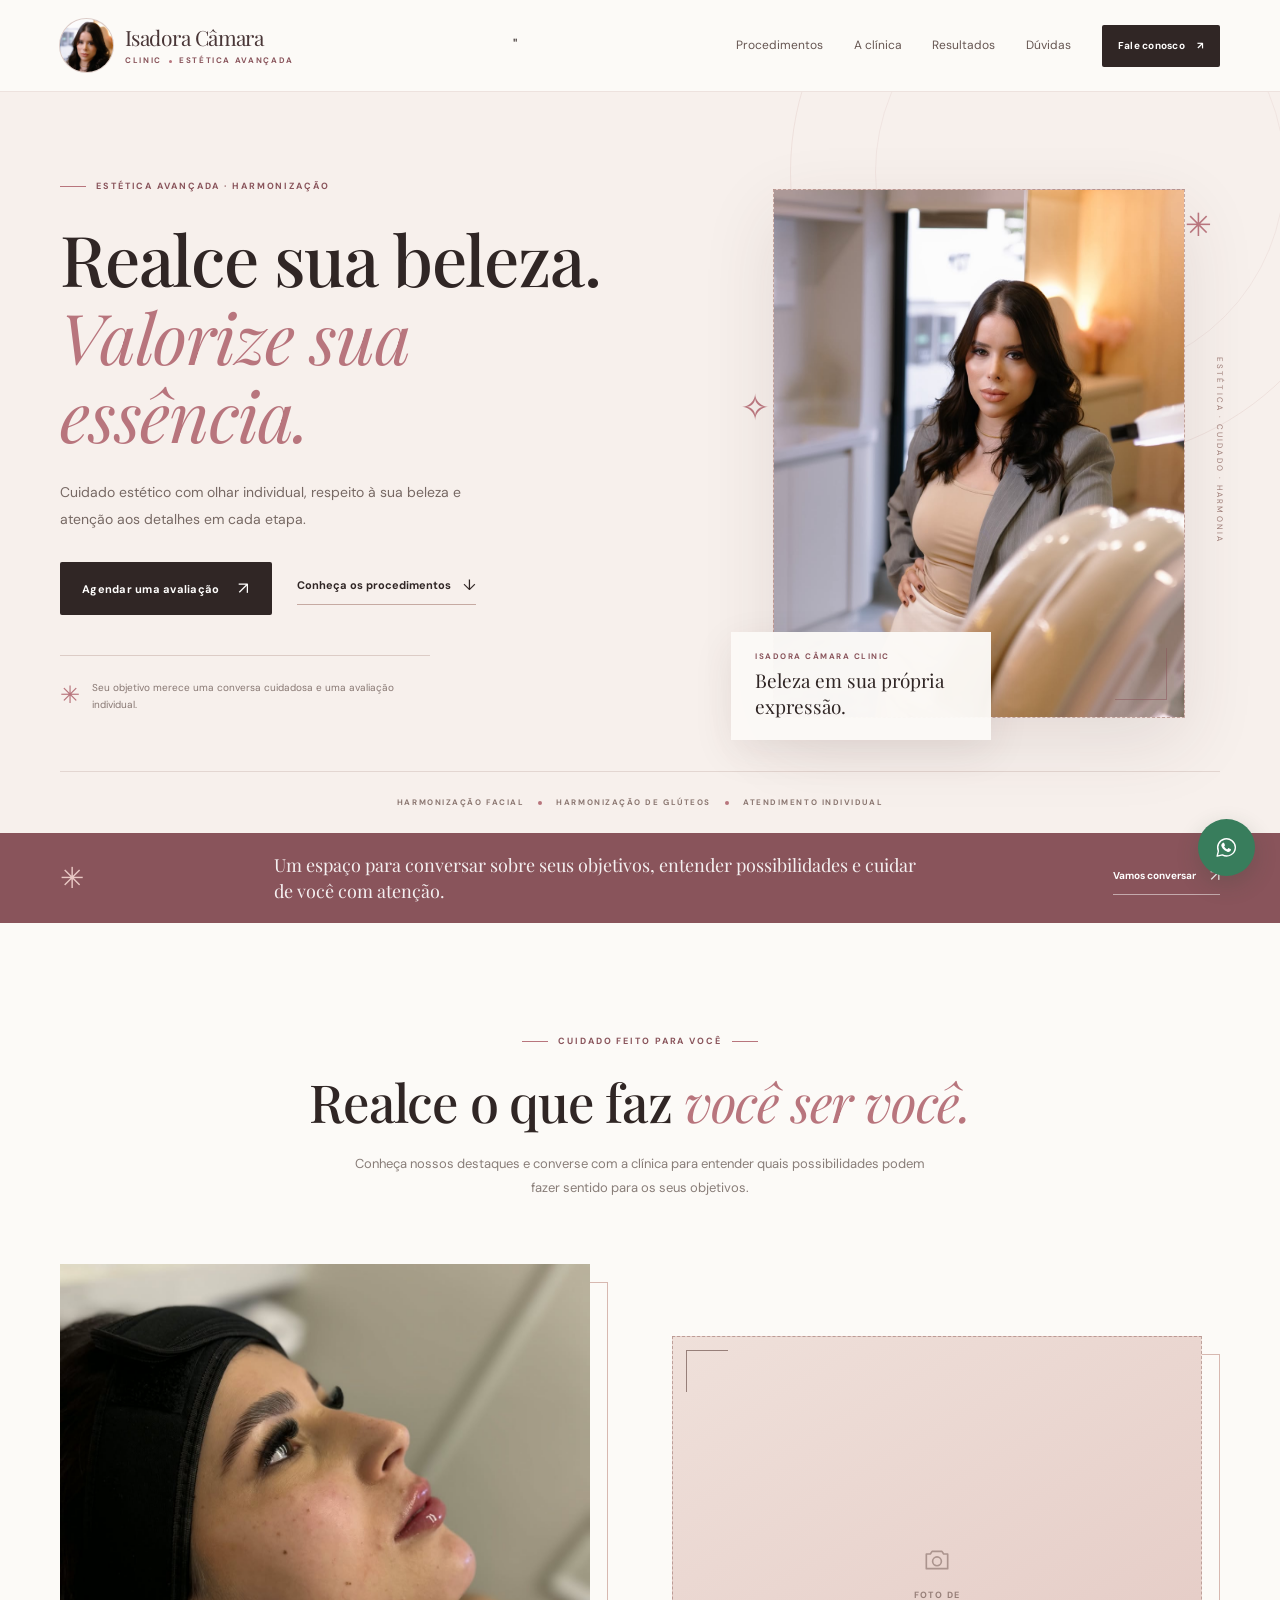
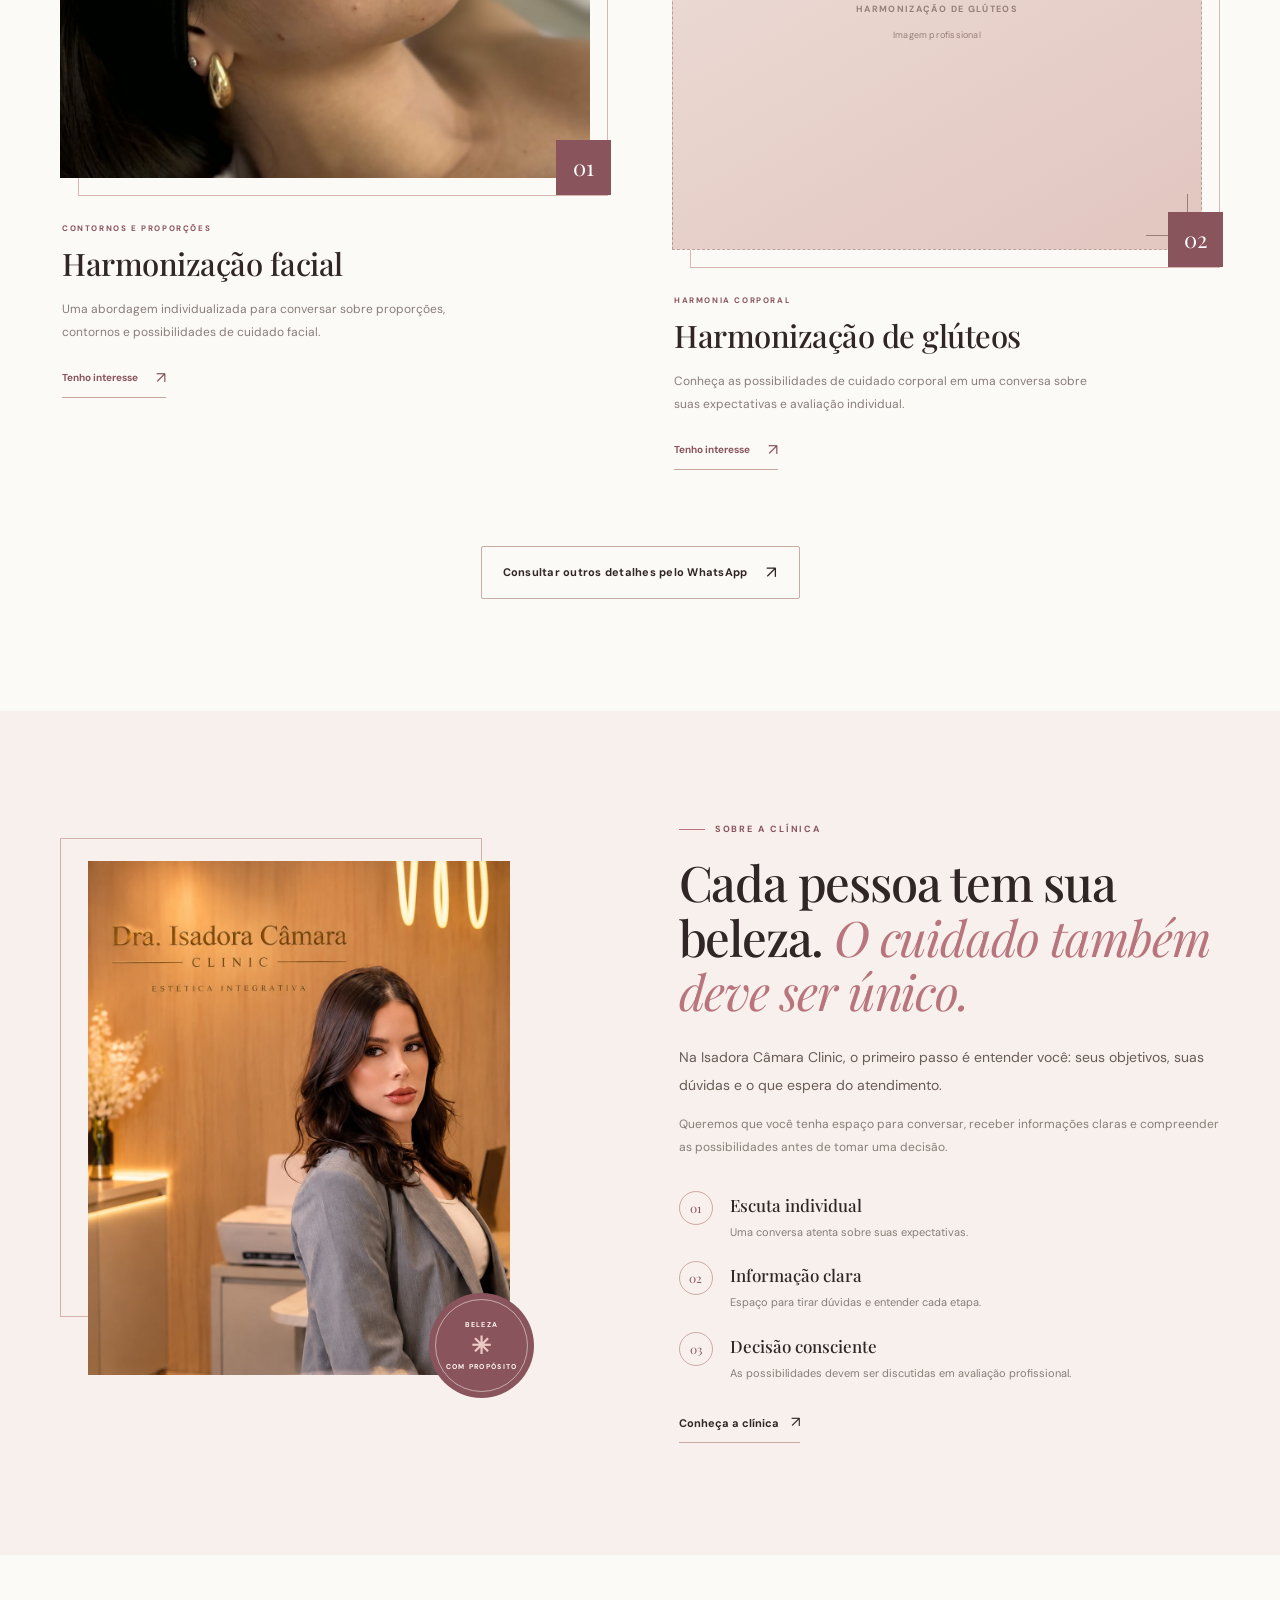
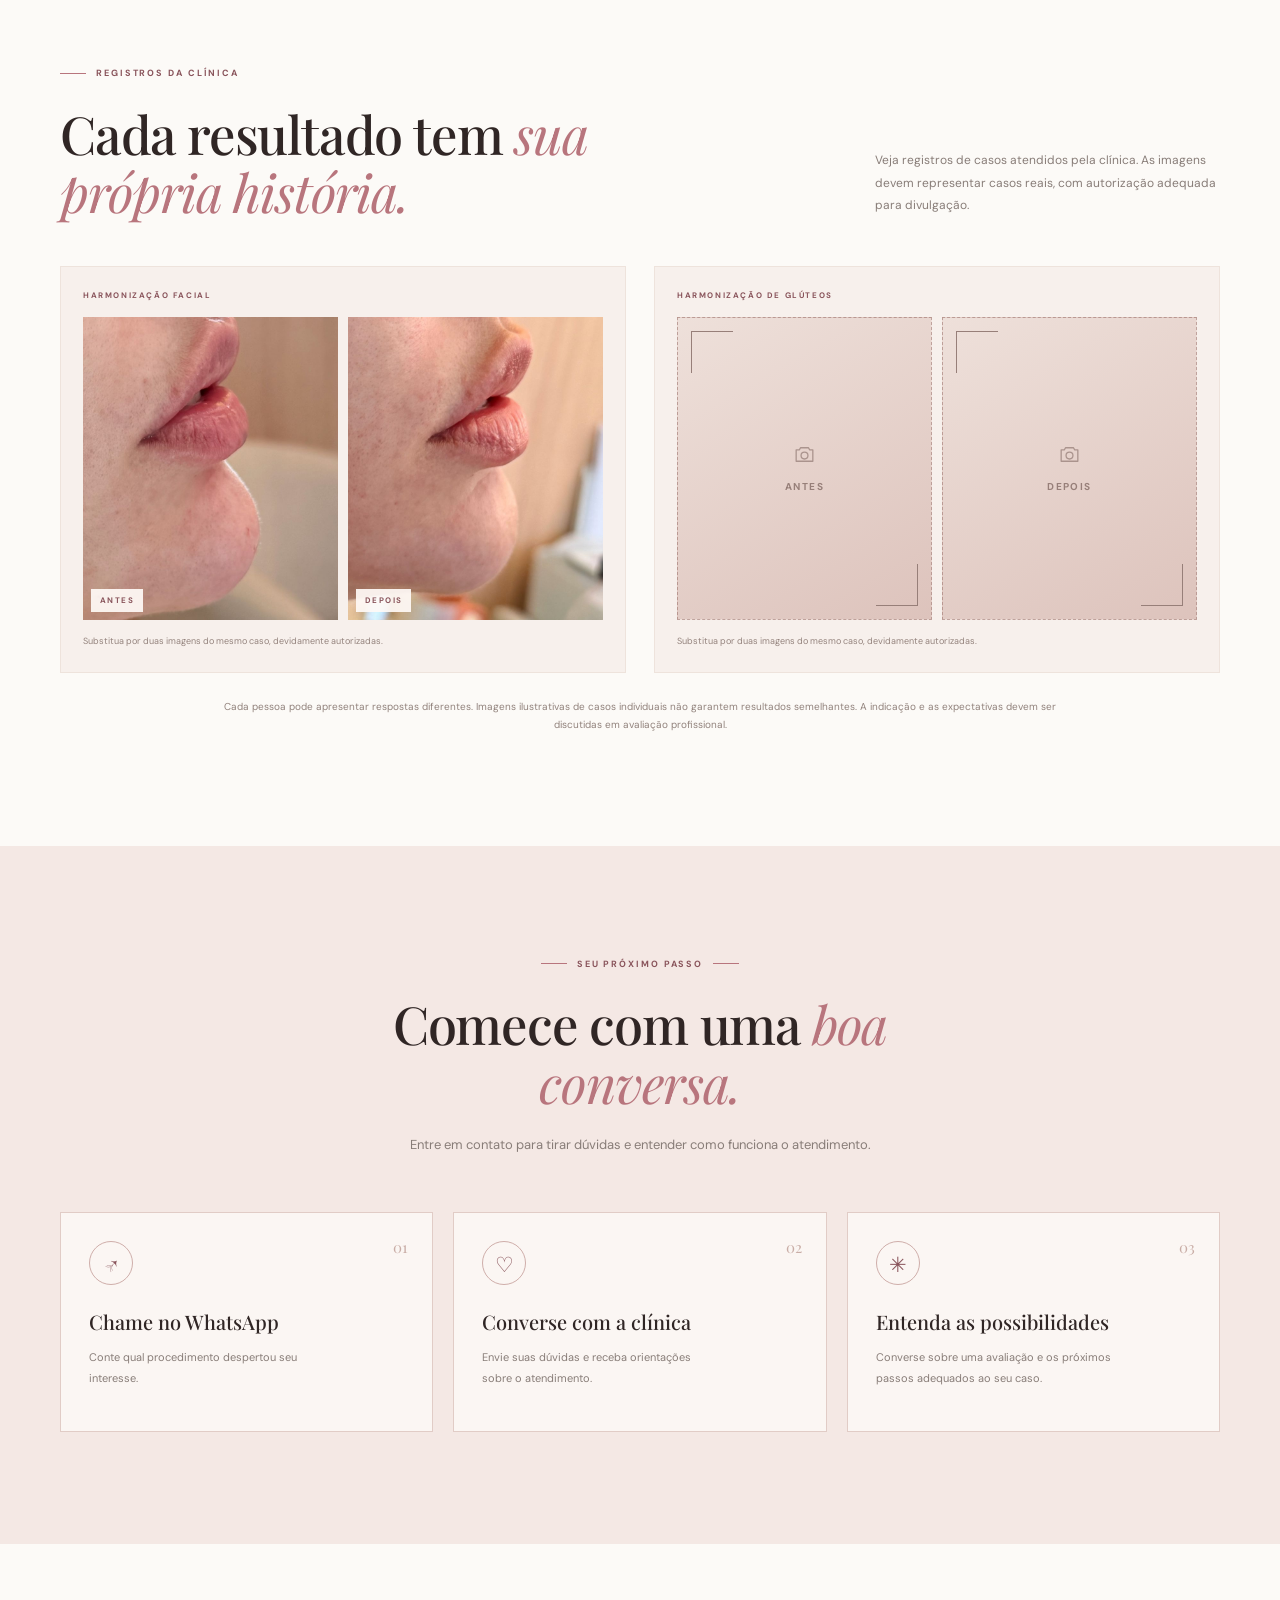
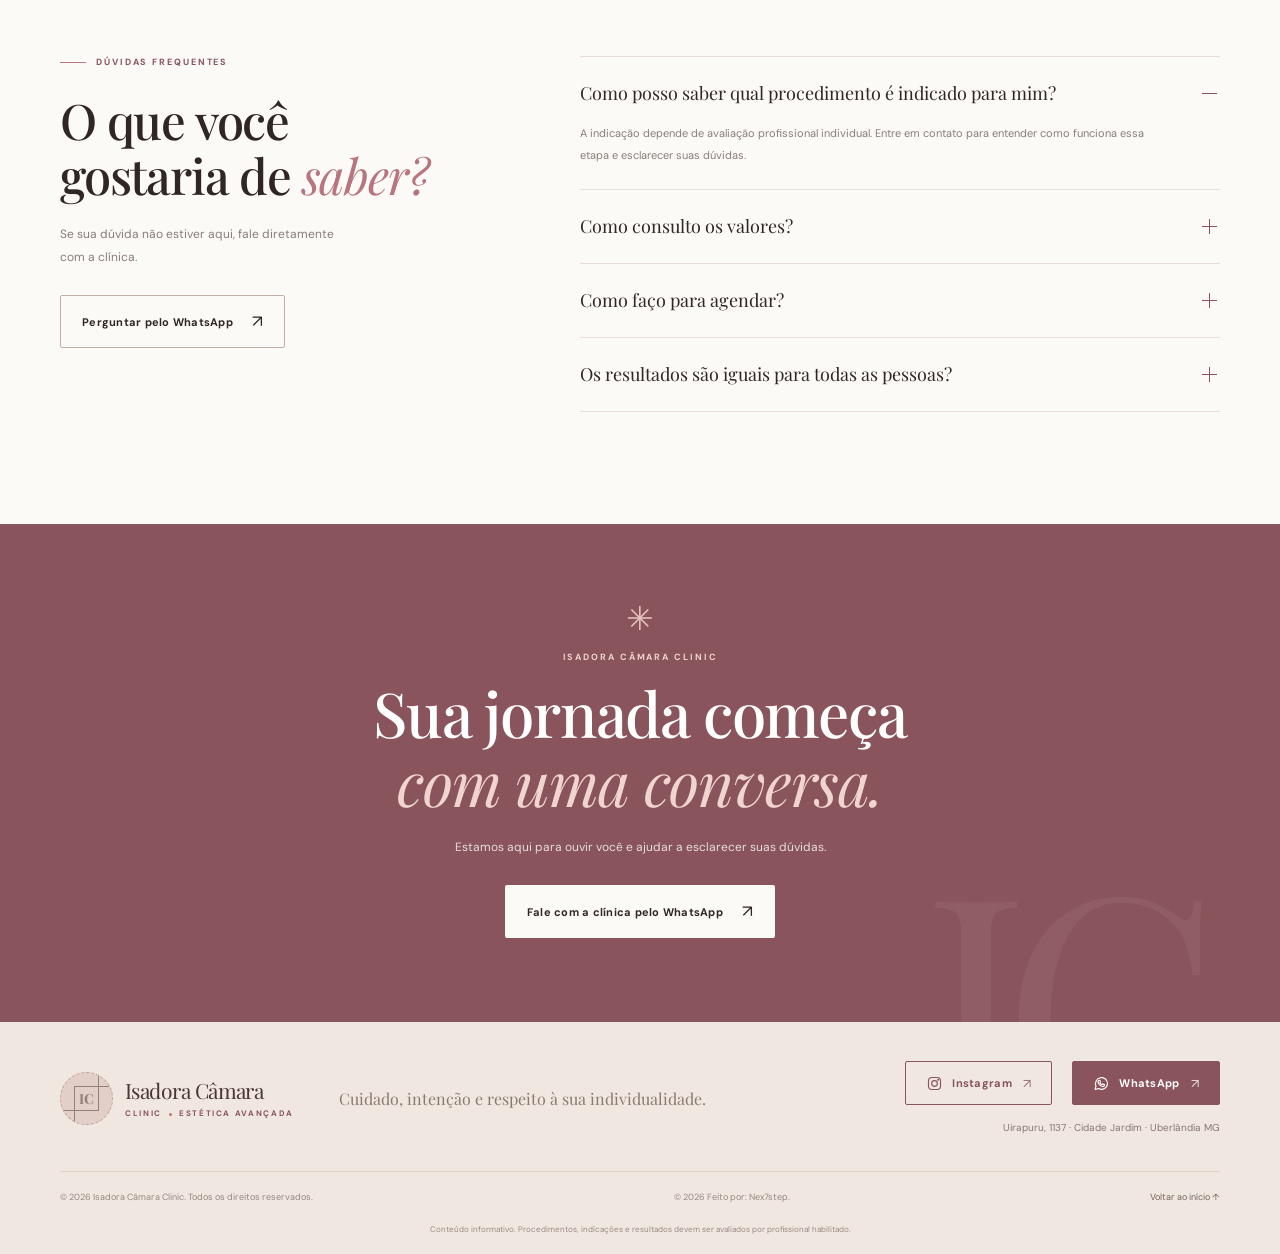
<file: index.html>
<!doctype html>
<html lang="pt-BR">
  <head>
    <meta charset="UTF-8" />
    <meta name="viewport" content="width=device-width, initial-scale=1.0" />

    <title>Isadora Câmara Clinic</title>

    <meta http-equiv="refresh" content="0; url=./public/pages/index.html" />

    <script>
      window.location.replace("./public/pages/index.html");
    </script>
  </head>
  <body>
    <p>
      Abrindo a landing page...
      <a href="./public/pages/index.html">
        Clique aqui se a página não abrir automaticamente.
      </a>
    </p>
  </body>
</html>
</file>
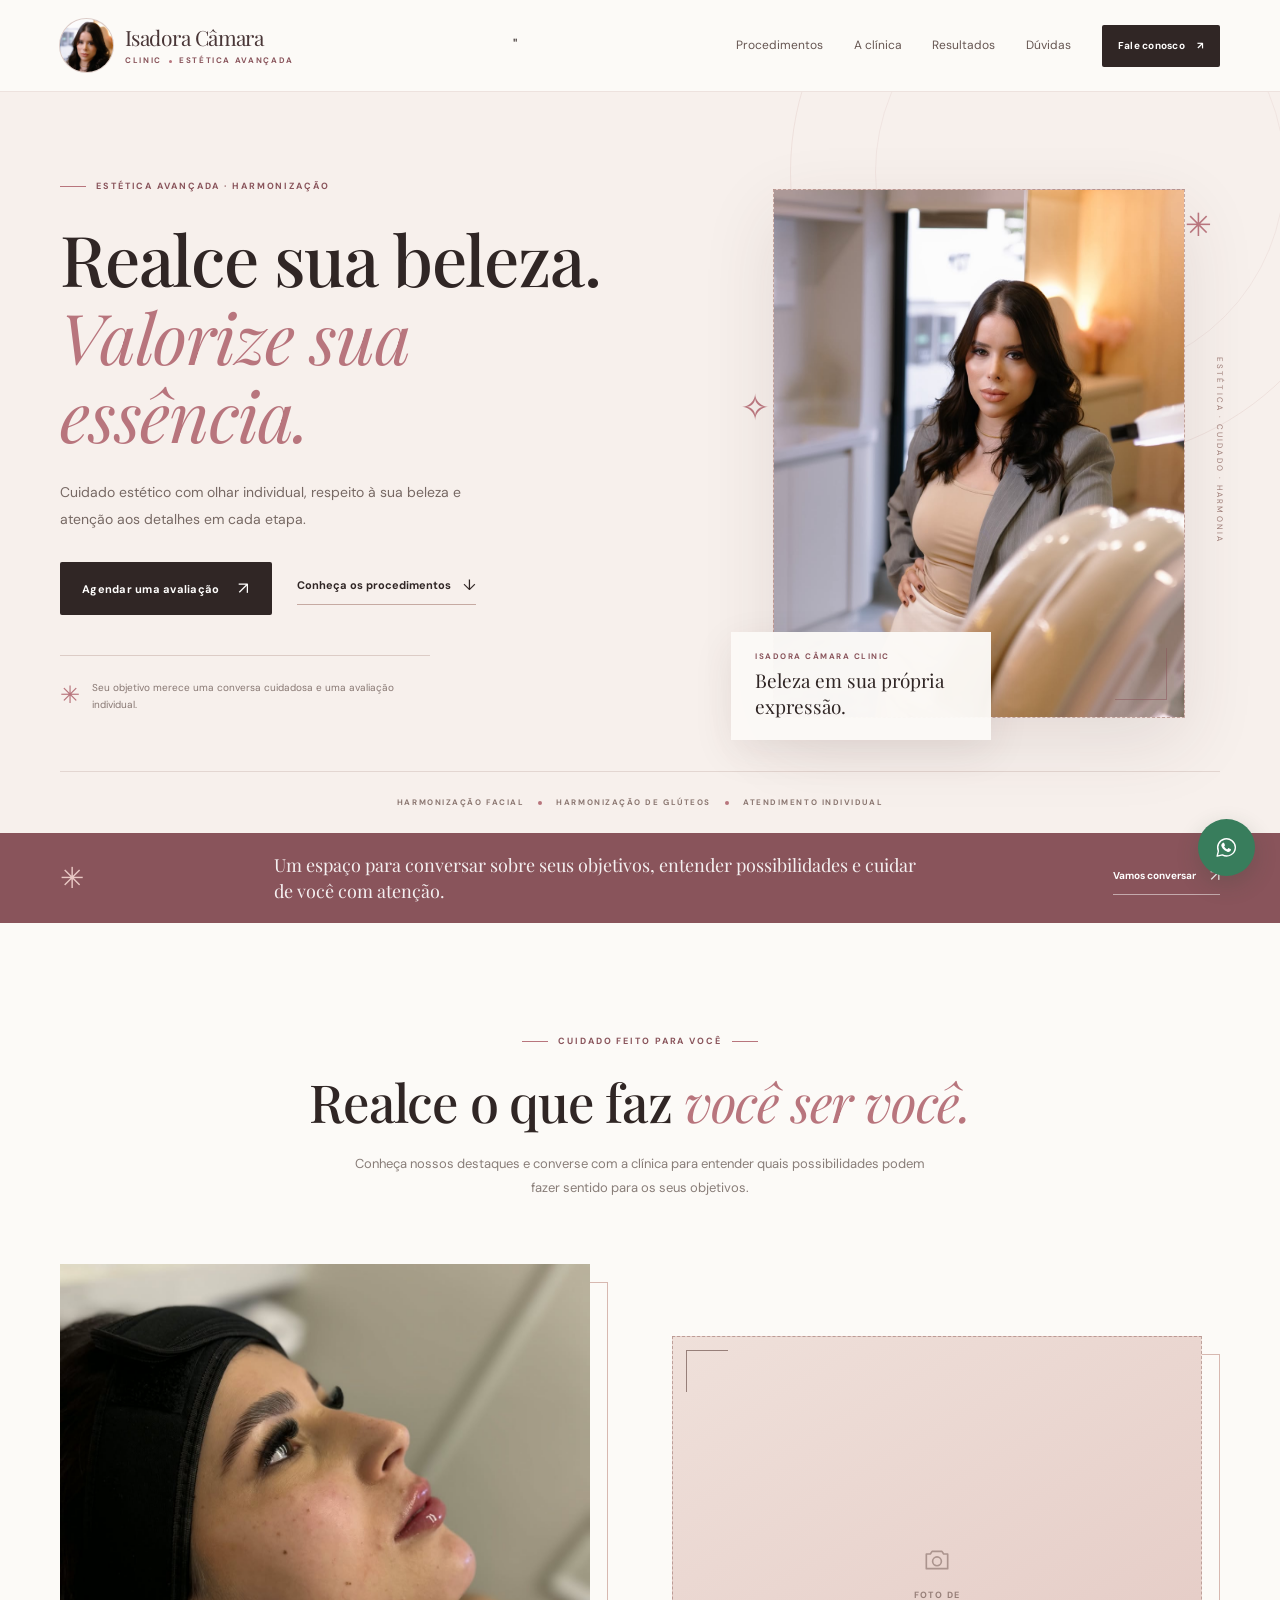
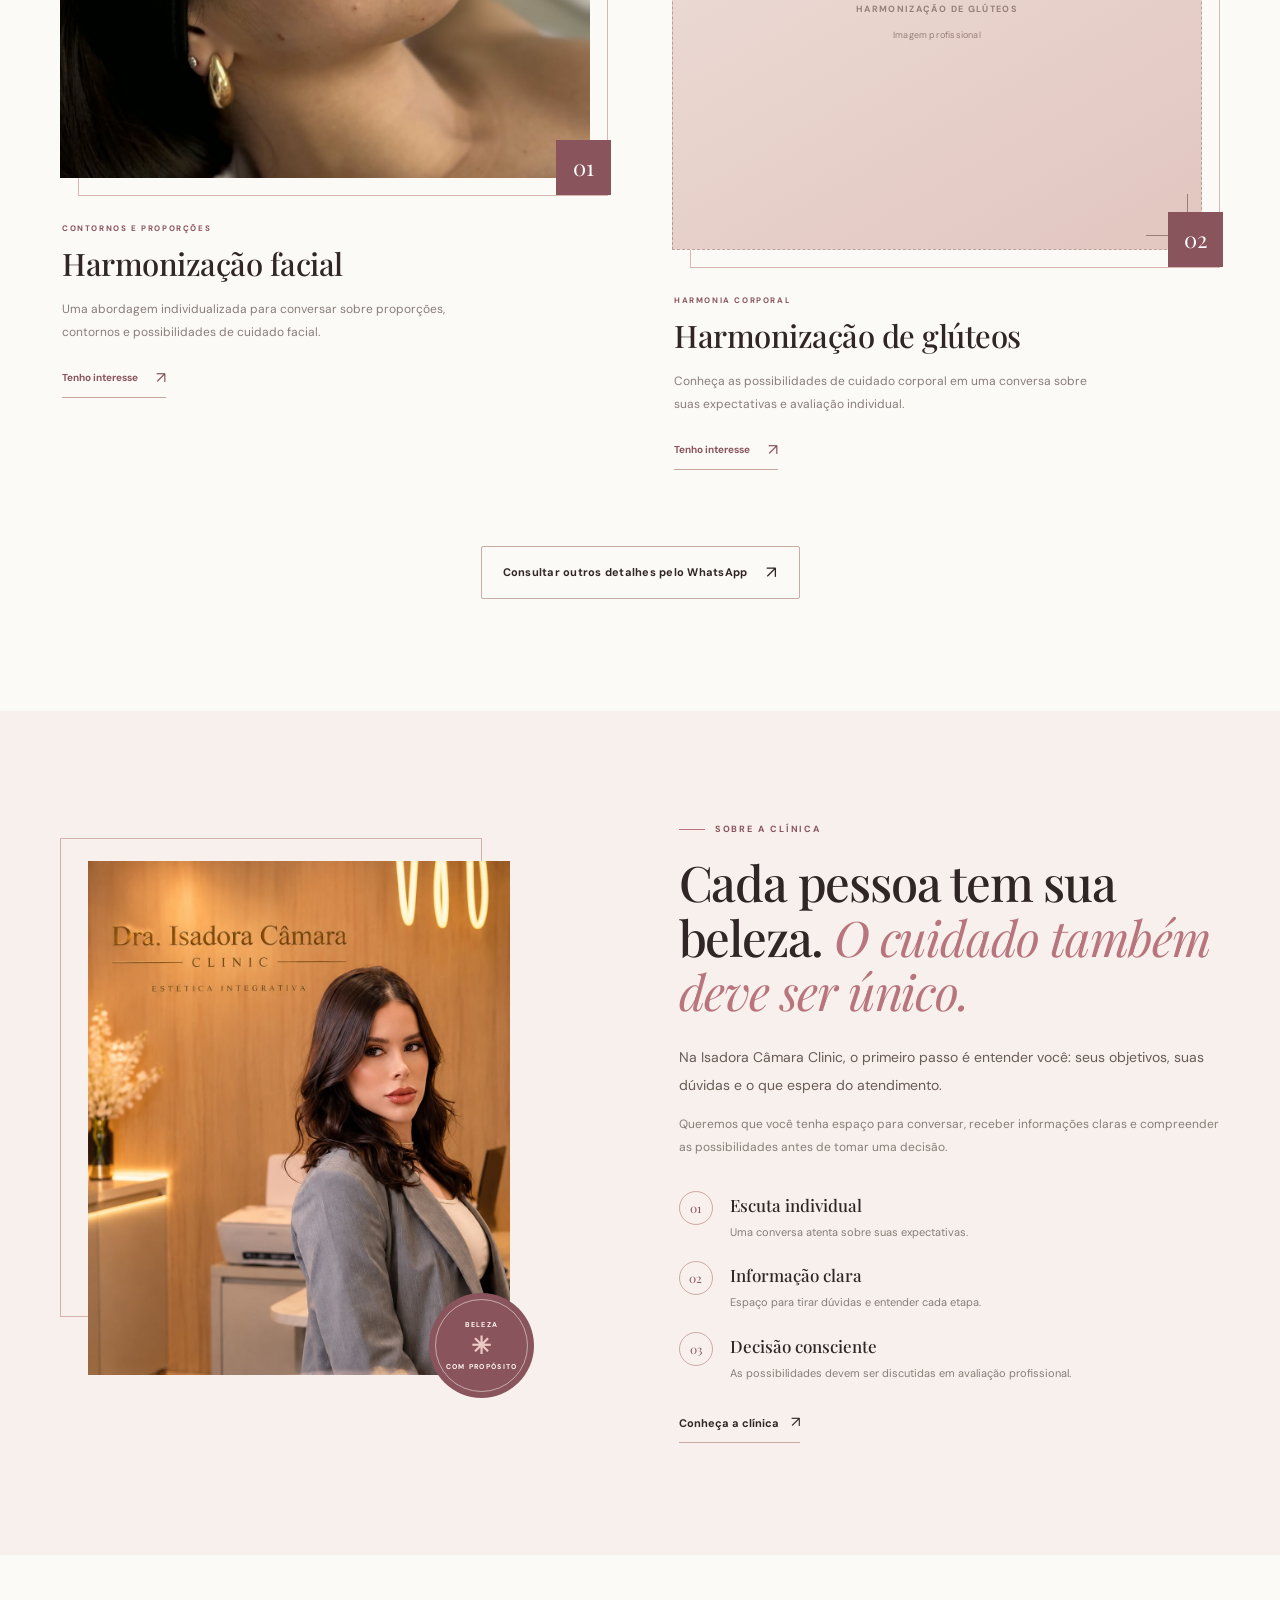
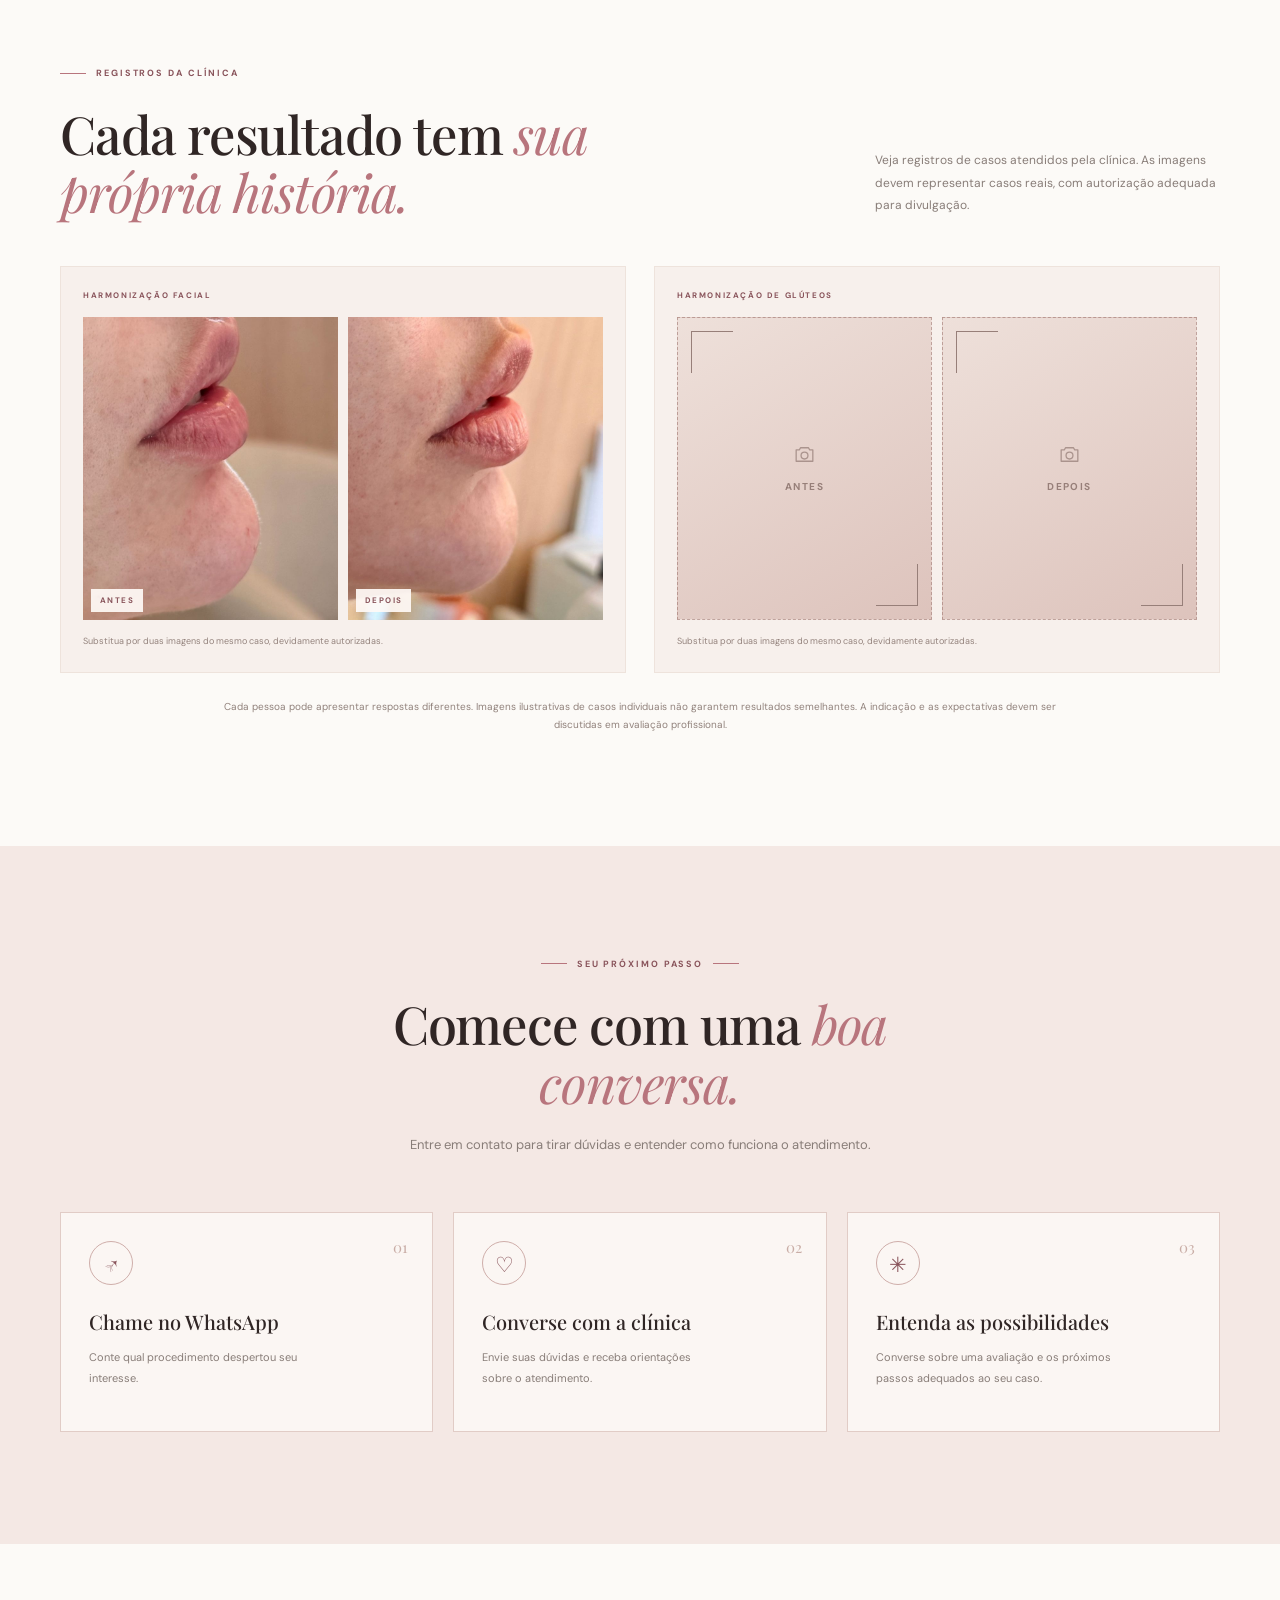
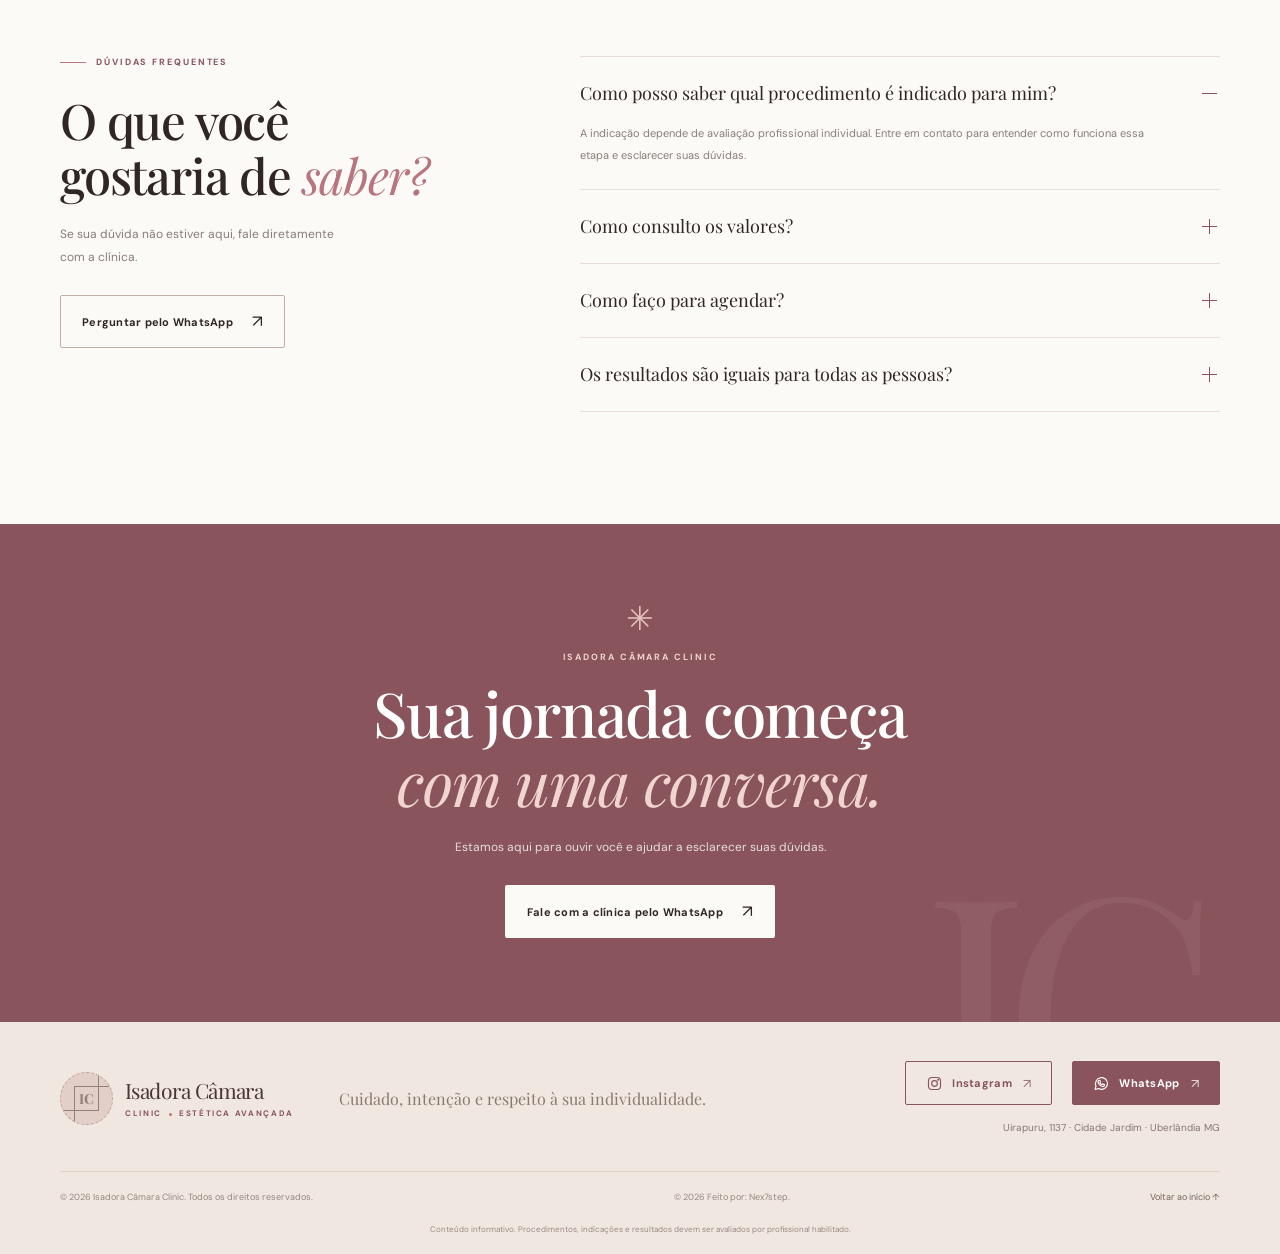
<file: public/pages/index.html>
<!doctype html>
<html lang="pt-BR">
  <head>
    <meta charset="UTF-8" />
    <meta name="viewport" content="width=device-width, initial-scale=1.0" />
    <meta name="theme-color" content="#f7f0ec" />
    <meta
      name="description"
      content="Conheça os procedimentos de harmonização facial e de glúteos da Isadora Câmara Clinic. Entre em contato pelo WhatsApp para conversar e agendar uma avaliação."
    />
    <title>Isadora Câmara Clinic | Estética e Harmonização</title>

    <link rel="preconnect" href="https://fonts.googleapis.com" />
    <link rel="preconnect" href="https://fonts.gstatic.com" crossorigin />
    <link
      href="https://fonts.googleapis.com/css2?family=DM+Sans:wght@400;500;600;700&family=Playfair+Display:wght@400;500;600;700&display=swap"
      rel="stylesheet"
    />
    <link rel="stylesheet" href="../css/style.css" />
  </head>
  <body id="inicio">
    <a class="skip-link" href="#conteudo">Pular para o conteúdo</a>

    <header class="site-header">
      <div class="container header-inner">
        <a
          class="brand"
          href="#inicio"
          aria-label="Isadora Câmara Clinic — início"
        >
          <!-- IMAGEM 1: substitua este círculo pela foto de rosto que será usada como marca. -->
          <span class="image-placeholder brand-photo has-photo">
            <img
              class="photo-fill brand-photo-image"
              src="../assets/isadora02.jpeg"
              alt="Isadora Câmara"
              width="1066"
              height="1600"
            />
          </span>
          <span class="brand-text">
            <span class="brand-name">Isadora Câmara</span>
            <span class="brand-subtitle">CLINIC <i></i> ESTÉTICA AVANÇADA</span>
          </span>
        </a>
        ''
        <button
          class="menu-toggle"
          type="button"
          aria-label="Abrir menu"
          aria-expanded="false"
          aria-controls="site-navigation"
        >
          <span></span><span></span>
        </button>

        <nav
          class="site-navigation"
          id="site-navigation"
          aria-label="Navegação principal"
        >
          <a href="#procedimentos">Procedimentos</a>
          <a href="#sobre">A clínica</a>
          <a href="#resultados">Resultados</a>
          <a href="#perguntas">Dúvidas</a>
          <a
            class="button button-small button-dark nav-cta"
            href="https://wa.me/5534992454384?text=Ol%C3%A1%21%20Vim%20pela%20landing%20page%20da%20Isadora%20C%C3%A2mara%20Clinic%20e%20gostaria%20de%20mais%20informa%C3%A7%C3%B5es."
            target="_blank"
            rel="noopener noreferrer"
            >Fale conosco <span aria-hidden="true">↗</span></a
          >
        </nav>
      </div>
    </header>

    <main id="conteudo">
      <section class="hero section-pad" aria-labelledby="hero-title">
        <div class="hero-orb hero-orb-one" aria-hidden="true"></div>
        <div class="hero-orb hero-orb-two" aria-hidden="true"></div>
        <div class="container hero-grid">
          <div class="hero-copy">
            <p class="eyebrow">
              <span class="eyebrow-line"></span> ESTÉTICA AVANÇADA ·
              HARMONIZAÇÃO
            </p>
            <h1 id="hero-title">
              Realce sua beleza.<br /><em>Valorize sua essência.</em>
            </h1>
            <p class="hero-description">
              Cuidado estético com olhar individual, respeito à sua beleza e
              atenção aos detalhes em cada etapa.
            </p>
            <div class="hero-actions">
              <a
                class="button button-dark"
                href="https://wa.me/5534992454384?text=Ol%C3%A1%21%20Vim%20pela%20landing%20page%20da%20Isadora%20C%C3%A2mara%20Clinic%20e%20gostaria%20de%20agendar%20uma%20avalia%C3%A7%C3%A3o."
                target="_blank"
                rel="noopener noreferrer"
                >Agendar uma avaliação
                <span class="button-arrow" aria-hidden="true">↗</span></a
              >
              <a class="text-link" href="#procedimentos"
                >Conheça os procedimentos <span aria-hidden="true">↓</span></a
              >
            </div>
            <div class="hero-note">
              <span class="note-star" aria-hidden="true">✳</span>
              <p>
                Seu objetivo merece uma conversa cuidadosa e uma avaliação
                individual.
              </p>
            </div>
          </div>

          <div class="hero-visual">
            <!-- IMAGEM 2: substitua este bloco pela foto profissional da Isadora. Mantenha a proporção vertical. -->
            <div class="image-placeholder hero-photo hero-photo-with-image">
              <!-- Fotografia principal da Isadora -->
              <img
                class="hero-photo-image"
                src="../assets/isadora02.jpeg"
                alt="Isadora Câmara na clínica de estética"
                fetchpriority="high"
              />

              <!-- Detalhes decorativos -->
              <span
                class="photo-corner photo-corner-tl"
                aria-hidden="true"
              ></span>

              <span
                class="photo-corner photo-corner-br"
                aria-hidden="true"
              ></span>
            </div>
            <div class="hero-image-caption">
              <span class="caption-kicker">ISADORA CÂMARA CLINIC</span>
              <span class="caption-title"
                >Beleza em sua própria expressão.</span
              >
            </div>
            <span class="hero-vertical-text" aria-hidden="true"
              >ESTÉTICA · CUIDADO · HARMONIA</span
            >
            <span class="decorative-sparkle sparkle-one" aria-hidden="true"
              >✳</span
            >
            <span class="decorative-sparkle sparkle-two" aria-hidden="true"
              >✧</span
            >
          </div>
        </div>
        <div class="hero-bottom container">
          <span>HARMONIZAÇÃO FACIAL</span
          ><span class="hero-bottom-dot" aria-hidden="true"></span>
          <span>HARMONIZAÇÃO DE GLÚTEOS</span
          ><span class="hero-bottom-dot" aria-hidden="true"></span>
          <span>ATENDIMENTO INDIVIDUAL</span>
        </div>
      </section>

      <section class="intro-strip" aria-label="Apresentação da clínica">
        <div class="container intro-strip-inner">
          <span class="intro-mark" aria-hidden="true">✳</span>
          <p>
            Um espaço para conversar sobre seus objetivos, entender
            possibilidades e cuidar de você com atenção.
          </p>
          <a
            href="https://wa.me/5534992454384?text=Ol%C3%A1%21%20Gostaria%20de%20conhecer%20os%20procedimentos%20da%20Isadora%20C%C3%A2mara%20Clinic."
            target="_blank"
            rel="noopener noreferrer"
            >Vamos conversar <span aria-hidden="true">↗</span></a
          >
        </div>
      </section>

      <section
        class="procedures section-pad"
        id="procedimentos"
        aria-labelledby="procedures-title"
      >
        <div class="container">
          <div class="section-heading section-heading-centered">
            <p class="eyebrow">
              <span class="eyebrow-line"></span> CUIDADO FEITO PARA VOCÊ
              <span class="eyebrow-line"></span>
            </p>
            <h2 id="procedures-title">
              Realce o que faz <em>você ser você.</em>
            </h2>
            <p class="section-description">
              Conheça nossos destaques e converse com a clínica para entender
              quais possibilidades podem fazer sentido para os seus objetivos.
            </p>
          </div>

          <div class="procedure-grid">
            <article class="procedure-card">
              <div class="procedure-image-wrap">
                <!-- IMAGEM 3: insira uma foto relacionada à harmonização facial. -->
                <div
                  class="image-placeholder procedure-photo procedure-photo-face has-photo"
                >
                  <img
                    class="photo-fill"
                    src="../assets/boca02.jpeg"
                    alt="Paciente durante atendimento de harmonização facial"
                    loading="lazy"
                    decoding="async"
                  />
                </div>
                <span class="procedure-number">01</span>
              </div>
              <div class="procedure-info">
                <div>
                  <p class="card-kicker">CONTORNOS E PROPORÇÕES</p>
                  <h3>Harmonização facial</h3>
                </div>
                <p>
                  Uma abordagem individualizada para conversar sobre proporções,
                  contornos e possibilidades de cuidado facial.
                </p>
                <a
                  class="card-link"
                  href="https://wa.me/5534992454384?text=Ol%C3%A1%21%20Tenho%20interesse%20em%20saber%20mais%20sobre%20harmoniza%C3%A7%C3%A3o%20facial."
                  target="_blank"
                  rel="noopener noreferrer"
                  >Tenho interesse <span aria-hidden="true">↗</span></a
                >
              </div>
            </article>

            <article class="procedure-card procedure-card-offset">
              <div class="procedure-image-wrap">
                <!-- IMAGEM 4: insira uma foto profissional relacionada à harmonização de glúteos. -->
                <div
                  class="image-placeholder procedure-photo procedure-photo-body"
                >
                  <span
                    class="placeholder-icon placeholder-icon-large"
                    aria-hidden="true"
                    ><svg viewBox="0 0 24 24">
                      <path d="M4 7.5h3l1.3-2h7.4l1.3 2h3v11H4z" />
                      <circle cx="12" cy="13" r="3.3" /></svg
                  ></span>
                  <span class="placeholder-label"
                    >FOTO DE<br />HARMONIZAÇÃO DE GLÚTEOS</span
                  >
                  <span class="placeholder-hint">Imagem profissional</span>
                </div>
                <span class="procedure-number">02</span>
              </div>
              <div class="procedure-info">
                <div>
                  <p class="card-kicker">HARMONIA CORPORAL</p>
                  <h3>Harmonização de glúteos</h3>
                </div>
                <p>
                  Conheça as possibilidades de cuidado corporal em uma conversa
                  sobre suas expectativas e avaliação individual.
                </p>
                <a
                  class="card-link"
                  href="https://wa.me/5534992454384?text=Ol%C3%A1%21%20Tenho%20interesse%20em%20saber%20mais%20sobre%20harmoniza%C3%A7%C3%A3o%20de%20gl%C3%BAteos."
                  target="_blank"
                  rel="noopener noreferrer"
                  >Tenho interesse <span aria-hidden="true">↗</span></a
                >
              </div>
            </article>
          </div>
          <div class="center-cta">
            <a
              class="button button-outline"
              href="https://wa.me/5534992454384?text=Ol%C3%A1%21%20Gostaria%20de%20receber%20mais%20informa%C3%A7%C3%B5es%20sobre%20os%20procedimentos."
              target="_blank"
              rel="noopener noreferrer"
              >Consultar outros detalhes pelo WhatsApp
              <span class="button-arrow" aria-hidden="true">↗</span></a
            >
          </div>
        </div>
      </section>

      <section
        class="about section-pad"
        id="sobre"
        aria-labelledby="about-title"
      >
        <div class="container about-grid">
          <div class="about-visual">
            <div class="about-frame"></div>
            <!-- IMAGEM 5: insira uma segunda foto da Isadora, do espaço ou do atendimento. -->
            <div class="image-placeholder about-photo has-photo">
              <img
                class="photo-fill about-photo-image"
                src="../assets/isadora01.jpeg"
                alt="Isadora Câmara na recepção da clínica"
                loading="lazy"
                decoding="async"
              />
            </div>
            <div class="about-seal" aria-label="Cuidado individual">
              <span>BELEZA</span
              ><span class="seal-flower" aria-hidden="true">✳</span
              ><span>COM PROPÓSITO</span>
            </div>
          </div>
          <div class="about-copy">
            <p class="eyebrow">
              <span class="eyebrow-line"></span> SOBRE A CLÍNICA
            </p>
            <h2 id="about-title">
              Cada pessoa tem sua beleza.
              <em>O cuidado também deve ser único.</em>
            </h2>
            <p class="about-lead">
              Na Isadora Câmara Clinic, o primeiro passo é entender você: seus
              objetivos, suas dúvidas e o que espera do atendimento.
            </p>
            <p>
              Queremos que você tenha espaço para conversar, receber informações
              claras e compreender as possibilidades antes de tomar uma decisão.
            </p>
            <div class="about-values">
              <div class="about-value">
                <span class="value-icon" aria-hidden="true">01</span>
                <div>
                  <h3>Escuta individual</h3>
                  <p>Uma conversa atenta sobre suas expectativas.</p>
                </div>
              </div>
              <div class="about-value">
                <span class="value-icon" aria-hidden="true">02</span>
                <div>
                  <h3>Informação clara</h3>
                  <p>Espaço para tirar dúvidas e entender cada etapa.</p>
                </div>
              </div>
              <div class="about-value">
                <span class="value-icon" aria-hidden="true">03</span>
                <div>
                  <h3>Decisão consciente</h3>
                  <p>
                    As possibilidades devem ser discutidas em avaliação
                    profissional.
                  </p>
                </div>
              </div>
            </div>
            <a
              class="text-link about-link"
              href="https://wa.me/5534992454384?text=Ol%C3%A1%21%20Gostaria%20de%20conhecer%20melhor%20a%20Isadora%20C%C3%A2mara%20Clinic."
              target="_blank"
              rel="noopener noreferrer"
              >Conheça a clínica <span aria-hidden="true">↗</span></a
            >
          </div>
        </div>
      </section>

      <section
        class="results section-pad"
        id="resultados"
        aria-labelledby="results-title"
      >
        <div class="container">
          <div class="results-heading">
            <div class="section-heading">
              <p class="eyebrow">
                <span class="eyebrow-line"></span> REGISTROS DA CLÍNICA
              </p>
              <h2 id="results-title">
                Cada resultado tem <em>sua própria história.</em>
              </h2>
            </div>
            <p class="results-intro">
              Veja registros de casos atendidos pela clínica. As imagens devem
              representar casos reais, com autorização adequada para divulgação.
            </p>
          </div>

          <div class="before-after-grid">
            <article class="ba-card">
              <p class="ba-category">HARMONIZAÇÃO FACIAL</p>
              <div class="ba-images">
                <!-- IMAGEM 6: foto ANTES de um caso autorizado de harmonização facial. -->
                <div class="image-placeholder ba-photo has-photo">
                  <img
                    class="photo-fill ba-split ba-split-before"
                    src="../assets/bocaAntesEdepois.jpeg"
                    alt="Região da boca e do queixo antes do procedimento"
                    loading="lazy"
                    decoding="async"
                  />
                  <span class="placeholder-label">ANTES</span>
                </div>
                <!-- IMAGEM 7: foto DEPOIS do mesmo caso, com enquadramento semelhante. -->
                <div class="image-placeholder ba-photo has-photo">
                  <img
                    class="photo-fill ba-split ba-split-after"
                    src="../assets/bocaAntesEdepois.jpeg"
                    alt="Região da boca e do queixo depois do procedimento"
                    loading="lazy"
                    decoding="async"
                  />
                  <span class="placeholder-label">DEPOIS</span>
                </div>
              </div>
              <p class="ba-caption">
                Substitua por duas imagens do mesmo caso, devidamente
                autorizadas.
              </p>
            </article>
            <article class="ba-card">
              <p class="ba-category">HARMONIZAÇÃO DE GLÚTEOS</p>
              <div class="ba-images">
                <!-- IMAGEM 8: foto ANTES de um caso autorizado de harmonização de glúteos. -->
                <div class="image-placeholder ba-photo">
                  <span class="placeholder-icon" aria-hidden="true"
                    ><svg viewBox="0 0 24 24">
                      <path d="M4 7.5h3l1.3-2h7.4l1.3 2h3v11H4z" />
                      <circle cx="12" cy="13" r="3.3" /></svg></span
                  ><span class="placeholder-label">ANTES</span>
                </div>
                <!-- IMAGEM 9: foto DEPOIS do mesmo caso, com enquadramento semelhante. -->
                <div class="image-placeholder ba-photo">
                  <span class="placeholder-icon" aria-hidden="true"
                    ><svg viewBox="0 0 24 24">
                      <path d="M4 7.5h3l1.3-2h7.4l1.3 2h3v11H4z" />
                      <circle cx="12" cy="13" r="3.3" /></svg></span
                  ><span class="placeholder-label">DEPOIS</span>
                </div>
              </div>
              <p class="ba-caption">
                Substitua por duas imagens do mesmo caso, devidamente
                autorizadas.
              </p>
            </article>
          </div>
          <p class="results-disclaimer">
            Cada pessoa pode apresentar respostas diferentes. Imagens
            ilustrativas de casos individuais não garantem resultados
            semelhantes. A indicação e as expectativas devem ser discutidas em
            avaliação profissional.
          </p>
        </div>
      </section>

      <section class="journey section-pad" aria-labelledby="journey-title">
        <div class="container">
          <div class="section-heading section-heading-centered">
            <p class="eyebrow">
              <span class="eyebrow-line"></span> SEU PRÓXIMO PASSO
              <span class="eyebrow-line"></span>
            </p>
            <h2 id="journey-title">Comece com uma <em>boa conversa.</em></h2>
            <p class="section-description">
              Entre em contato para tirar dúvidas e entender como funciona o
              atendimento.
            </p>
          </div>
          <div class="journey-grid">
            <article class="journey-step">
              <span class="journey-number">01</span
              ><span class="journey-icon" aria-hidden="true">↗</span>
              <h3>Chame no WhatsApp</h3>
              <p>Conte qual procedimento despertou seu interesse.</p>
            </article>
            <article class="journey-step">
              <span class="journey-number">02</span
              ><span class="journey-icon" aria-hidden="true">♡</span>
              <h3>Converse com a clínica</h3>
              <p>
                Envie suas dúvidas e receba orientações sobre o atendimento.
              </p>
            </article>
            <article class="journey-step">
              <span class="journey-number">03</span
              ><span class="journey-icon" aria-hidden="true">✳</span>
              <h3>Entenda as possibilidades</h3>
              <p>
                Converse sobre uma avaliação e os próximos passos adequados ao
                seu caso.
              </p>
            </article>
          </div>
        </div>
      </section>

      <section
        class="faq section-pad"
        id="perguntas"
        aria-labelledby="faq-title"
      >
        <div class="container faq-grid">
          <div class="faq-heading">
            <p class="eyebrow">
              <span class="eyebrow-line"></span> DÚVIDAS FREQUENTES
            </p>
            <h2 id="faq-title">O que você gostaria de <em>saber?</em></h2>
            <p>
              Se sua dúvida não estiver aqui, fale diretamente com a clínica.
            </p>
            <a
              class="button button-outline"
              href="https://wa.me/5534992454384?text=Ol%C3%A1%21%20Tenho%20uma%20d%C3%BAvida%20sobre%20os%20procedimentos%20da%20Isadora%20C%C3%A2mara%20Clinic."
              target="_blank"
              rel="noopener noreferrer"
              >Perguntar pelo WhatsApp
              <span class="button-arrow" aria-hidden="true">↗</span></a
            >
          </div>
          <div class="faq-list">
            <details class="faq-item" open>
              <summary>
                Como posso saber qual procedimento é indicado para mim?<span
                  class="faq-plus"
                  aria-hidden="true"
                ></span>
              </summary>
              <p>
                A indicação depende de avaliação profissional individual. Entre
                em contato para entender como funciona essa etapa e esclarecer
                suas dúvidas.
              </p>
            </details>
            <details class="faq-item">
              <summary>
                Como consulto os valores?<span
                  class="faq-plus"
                  aria-hidden="true"
                ></span>
              </summary>
              <p>
                Os valores são informados diretamente pelo WhatsApp. Envie uma
                mensagem contando qual procedimento deseja conhecer.
              </p>
            </details>
            <details class="faq-item">
              <summary>
                Como faço para agendar?<span
                  class="faq-plus"
                  aria-hidden="true"
                ></span>
              </summary>
              <p>
                Toque em qualquer botão de WhatsApp desta página para iniciar
                uma conversa com a clínica e consultar a disponibilidade de
                atendimento.
              </p>
            </details>
            <details class="faq-item">
              <summary>
                Os resultados são iguais para todas as pessoas?<span
                  class="faq-plus"
                  aria-hidden="true"
                ></span>
              </summary>
              <p>
                Não é possível garantir resultados iguais. As possibilidades,
                limitações e expectativas devem ser discutidas com a
                profissional durante a avaliação.
              </p>
            </details>
          </div>
        </div>
      </section>

      <section class="final-cta" id="contato" aria-labelledby="final-cta-title">
        <div class="container final-cta-inner">
          <span class="final-flower" aria-hidden="true">✳</span>
          <p class="eyebrow">ISADORA CÂMARA CLINIC</p>
          <h2 id="final-cta-title">
            Sua jornada começa<br /><em>com uma conversa.</em>
          </h2>
          <p>
            Estamos aqui para ouvir você e ajudar a esclarecer suas dúvidas.
          </p>
          <a
            class="button button-light"
            href="https://wa.me/5534992454384?text=Ol%C3%A1%21%20Vim%20pela%20landing%20page%20da%20Isadora%20C%C3%A2mara%20Clinic%20e%20gostaria%20de%20conversar%20sobre%20os%20procedimentos."
            target="_blank"
            rel="noopener noreferrer"
            >Fale com a clínica pelo WhatsApp
            <span class="button-arrow" aria-hidden="true">↗</span></a
          >
          <span class="final-cta-decoration" aria-hidden="true">IC</span>
        </div>
      </section>
    </main>

    <footer class="site-footer">
      <div class="container footer-main">
        <a
          class="brand footer-brand"
          href="#inicio"
          aria-label="Isadora Câmara Clinic — voltar ao início"
        >
          <span
            class="image-placeholder brand-photo footer-brand-photo"
            aria-hidden="true"
            ><span class="placeholder-label">IC</span></span
          >
          <span class="brand-text"
            ><span class="brand-name">Isadora Câmara</span
            ><span class="brand-subtitle"
              >CLINIC <i></i> ESTÉTICA AVANÇADA</span
            ></span
          >
        </a>
        <p class="footer-message">
          Cuidado, intenção e respeito à sua individualidade.
        </p>
        <div class="footer-contact">
          <a
            class="footer-button footer-button-outline"
            href="https://www.instagram.com/draisaclinic/"
            target="_blank"
            rel="noopener noreferrer"
          >
            <svg
              class="footer-button-icon"
              viewBox="0 0 24 24"
              aria-hidden="true"
            >
              <rect x="3.5" y="3.5" width="17" height="17" rx="5" />
              <circle cx="12" cy="12" r="4" />
              <circle cx="17.2" cy="6.8" r="0.6" />
            </svg>
            <span>Instagram</span>
            <span class="footer-button-arrow" aria-hidden="true">↗</span>
          </a>
          <a
            class="footer-button footer-button-solid"
            href="https://wa.me/5534992454384?text=Ol%C3%A1%21%20Gostaria%20de%20falar%20com%20a%20Isadora%20C%C3%A2mara%20Clinic."
            target="_blank"
            rel="noopener noreferrer"
          >
            <svg
              class="footer-button-icon"
              viewBox="0 0 24 24"
              aria-hidden="true"
            >
              <path
                d="M20.5 11.7a8.45 8.45 0 0 1-12.5 7.4L3 20.3l1.2-4.8A8.5 8.5 0 1 1 20.5 11.7Z"
              />
              <path
                d="M8.1 7.8c.2-.4.4-.4.7-.4h.5c.2 0 .4.1.5.4l.7 1.7c.1.2.1.4-.1.6l-.5.6c-.2.2-.2.4 0 .6.6 1 1.5 1.8 2.5 2.3.2.1.4.1.6-.1l.7-.8c.2-.2.4-.2.6-.1l1.6.8c.3.1.4.3.4.5 0 .3-.2 1.3-.9 1.8-.6.5-1.4.7-2.2.5-1.1-.3-2.4-.9-3.8-2.2-1.2-1.1-2-2.5-2.3-3.5-.3-.9.1-1.8.5-2.2.2-.2.4-.4.5-.5Z"
              />
            </svg>
            <span>WhatsApp</span>
            <span class="footer-button-arrow" aria-hidden="true">↗</span>
          </a>
          <p>Uirapuru, 1137 · Cidade Jardim · Uberlândia MG</p>
        </div>
      </div>
      <div class="container footer-bottom">
        <span
          >© <span id="current-year">2026</span> Isadora Câmara Clinic. Todos os
          direitos reservados.</span
        >
        <span>© <span id="current-year">2026</span> Feito por: Nex7step.</span>
        <a href="#inicio">Voltar ao início ↑</a>
      </div>
      <p class="footer-note">
        Conteúdo informativo. Procedimentos, indicações e resultados devem ser
        avaliados por profissional habilitado.
      </p>
    </footer>

    <a
      class="whatsapp-float"
      href="https://wa.me/5534992454384?text=Ol%C3%A1%21%20Vim%20pela%20landing%20page%20da%20Isadora%20C%C3%A2mara%20Clinic%20e%20gostaria%20de%20mais%20informa%C3%A7%C3%B5es."
      target="_blank"
      rel="noopener noreferrer"
      aria-label="Falar com a Isadora Câmara Clinic pelo WhatsApp"
    >
      <svg viewBox="0 0 24 24" aria-hidden="true">
        <path
          d="M20.5 11.7a8.45 8.45 0 0 1-12.5 7.4L3 20.3l1.2-4.8A8.5 8.5 0 1 1 20.5 11.7Z"
        />
        <path
          d="M8.1 7.8c.2-.4.4-.4.7-.4h.5c.2 0 .4.1.5.4l.7 1.7c.1.2.1.4-.1.6l-.5.6c-.2.2-.2.4 0 .6.6 1 1.5 1.8 2.5 2.3.2.1.4.1.6-.1l.7-.8c.2-.2.4-.2.6-.1l1.6.8c.3.1.4.3.4.5 0 .3-.2 1.3-.9 1.8-.6.5-1.4.7-2.2.5-1.1-.3-2.4-.9-3.8-2.2-1.2-1.1-2-2.5-2.3-3.5-.3-.9.1-1.8.5-2.2.2-.2.4-.4.5-.5Z"
        />
      </svg>
    </a>

    <script src="../js/script.js"></script>
  </body>
</html>
</file>
<file: public/css/style.css>
:root {
  --rose: #b8757d;
  --rose-deep: #89545b;
  --rose-soft: #e6c7c6;
  --rose-pale: #f5e9e7;
  --beige: #f7f0ec;
  --beige-deep: #e8dbd0;
  --cream: #fcfaf7;
  --white: #fffefd;
  --ink: #302625;
  --ink-soft: #625653;
  --muted: #887d78;
  --line: #e8ddd7;
  --serif: "Playfair Display", Georgia, "Times New Roman", serif;
  --sans: "DM Sans", Arial, sans-serif;
  --container: 1160px;
  --shadow-soft: 0 24px 70px rgba(73, 43, 43, 0.11);
}

*,
*::before,
*::after {
  box-sizing: border-box;
}
html {
  scroll-behavior: smooth;
  scroll-padding-top: 95px;
}
body {
  margin: 0;
  background: var(--cream);
  color: var(--ink);
  font-family: var(--sans);
  font-size: 15px;
  line-height: 1.7;
  -webkit-font-smoothing: antialiased;
}
body.menu-open {
  overflow: hidden;
}
a {
  color: inherit;
  text-decoration: none;
}
button,
a {
  -webkit-tap-highlight-color: transparent;
}
button {
  font: inherit;
}
svg {
  display: block;
}
::selection {
  background: var(--rose-soft);
  color: var(--ink);
}
.container {
  width: min(var(--container), calc(100% - 56px));
  margin-inline: auto;
}
.section-pad {
  padding: 112px 0;
}
.skip-link {
  position: absolute;
  top: -60px;
  left: 16px;
  z-index: 1000;
  padding: 10px 16px;
  background: var(--ink);
  color: white;
}
.skip-link:focus {
  top: 12px;
}

/* Header */
.site-header {
  position: sticky;
  top: 0;
  z-index: 100;
  background: rgba(252, 250, 247, 0.93);
  border-bottom: 1px solid rgba(194, 164, 154, 0.27);
  backdrop-filter: blur(16px);
}
.header-inner {
  display: flex;
  align-items: center;
  justify-content: space-between;
  min-height: 91px;
  gap: 28px;
}
.brand {
  display: inline-flex;
  align-items: center;
  gap: 12px;
  flex-shrink: 0;
}
.brand-photo {
  width: 53px;
  height: 53px;
  min-height: 53px;
  border-radius: 50%;
  flex: 0 0 53px;
  padding: 0;
  display: flex;
  flex-direction: column;
  gap: 0;
  border-radius: 50%;
  font-size: 7px;
  line-height: 1.2;
}
.brand-photo .placeholder-icon {
  width: 15px;
  height: 15px;
}
.brand-text {
  display: flex;
  flex-direction: column;
  line-height: 1.2;
}
.brand-name {
  font-family: var(--serif);
  font-size: 21px;
  letter-spacing: -0.55px;
  color: #493637;
}
.brand-subtitle {
  display: flex;
  align-items: center;
  gap: 7px;
  padding-top: 6px;
  color: var(--rose-deep);
  font-size: 8px;
  letter-spacing: 1.65px;
  font-weight: 700;
}
.brand-subtitle i {
  width: 3px;
  height: 3px;
  display: inline-block;
  background: var(--rose);
  border-radius: 50%;
}
.site-navigation {
  display: flex;
  align-items: center;
  justify-content: flex-end;
  gap: clamp(18px, 2.4vw, 34px);
}
.site-navigation > a:not(.button) {
  color: #665652;
  font-size: 12px;
  transition: color 0.2s ease;
}
.site-navigation > a:not(.button):hover {
  color: var(--rose-deep);
}
.menu-toggle {
  display: none;
}

/* Reusable buttons and headings */
.button {
  min-height: 53px;
  display: inline-flex;
  align-items: center;
  justify-content: center;
  gap: 19px;
  padding: 14px 21px;
  border: 1px solid transparent;
  border-radius: 2px;
  font-size: 11px;
  font-weight: 700;
  letter-spacing: 0.25px;
  line-height: 1.3;
  transition:
    transform 0.2s ease,
    background 0.2s ease,
    box-shadow 0.2s ease;
  cursor: pointer;
}
.button:hover {
  transform: translateY(-2px);
}
.button-dark {
  background: var(--ink);
  color: var(--white);
}
.button-dark:hover {
  background: var(--rose-deep);
  box-shadow: 0 10px 22px rgba(137, 84, 91, 0.18);
}
.button-small {
  min-height: 42px;
  padding: 11px 15px;
  gap: 12px;
  font-size: 10px;
}
.button-arrow {
  font-size: 17px;
  font-weight: 400;
  line-height: 1;
}
.button-outline {
  color: var(--ink);
  border-color: #c7aca5;
  background: transparent;
}
.button-outline:hover {
  background: var(--rose-pale);
  border-color: var(--rose);
}
.button-light {
  color: var(--ink);
  background: var(--cream);
}
.button-light:hover {
  background: white;
  box-shadow: 0 12px 26px rgba(47, 32, 32, 0.12);
}
.text-link {
  display: inline-flex;
  align-items: center;
  gap: 12px;
  font-size: 11px;
  font-weight: 700;
  border-bottom: 1px solid #c6aaa2;
  padding-bottom: 6px;
  transition:
    color 0.2s ease,
    border-color 0.2s ease;
}
.text-link:hover {
  color: var(--rose-deep);
  border-color: var(--rose-deep);
}
.text-link span {
  font-size: 15px;
  font-weight: 400;
}
.eyebrow {
  display: flex;
  align-items: center;
  gap: 10px;
  margin: 0 0 24px;
  color: var(--rose-deep);
  font-size: 9px;
  line-height: 1.4;
  letter-spacing: 1.9px;
  font-weight: 700;
}
.eyebrow-line {
  width: 26px;
  height: 1px;
  background: var(--rose);
  display: inline-block;
  flex-shrink: 0;
}
h1,
h2,
h3,
p {
  margin-top: 0;
}
h1,
h2,
h3 {
  font-weight: 500;
}
h1,
h2 {
  font-family: var(--serif);
  letter-spacing: -1.2px;
  line-height: 1.12;
}
h1 em,
h2 em {
  color: var(--rose);
  font-weight: 400;
}
.section-heading h2 {
  max-width: 670px;
  margin: 0;
  font-size: clamp(37px, 4.1vw, 53px);
}
.section-heading-centered {
  text-align: center;
  display: flex;
  flex-direction: column;
  align-items: center;
}
.section-heading-centered .eyebrow {
  justify-content: center;
}
.section-description {
  max-width: 595px;
  margin: 21px 0 0;
  color: var(--muted);
  font-size: 13px;
  line-height: 1.9;
}

/* Image placeholders: replace each .image-placeholder block with an img when adding photos */
.image-placeholder {
  --placeholder-bg: #f0e4de;
  position: relative;
  display: flex;
  flex-direction: column;
  align-items: center;
  justify-content: center;
  gap: 12px;
  overflow: hidden;
  color: #977f79;
  text-align: center;
  background:
    linear-gradient(145deg, rgba(255, 255, 255, 0.52), transparent 44%),
    var(--placeholder-bg);
  border: 1px dashed rgba(157, 117, 111, 0.56);
}
.image-placeholder::before,
.image-placeholder::after {
  content: "";
  position: absolute;
  width: 42px;
  height: 42px;
  border-color: rgba(179, 127, 128, 0.34);
  pointer-events: none;
}
.image-placeholder::before {
  top: 13px;
  left: 13px;
  border-top: 1px solid;
  border-left: 1px solid;
}
.image-placeholder::after {
  right: 13px;
  bottom: 13px;
  border-right: 1px solid;
  border-bottom: 1px solid;
}
.placeholder-icon {
  width: 25px;
  height: 25px;
  display: block;
  opacity: 0.75;
}
.placeholder-icon svg {
  width: 100%;
  height: 100%;
  fill: none;
  stroke: currentColor;
  stroke-width: 1.25;
  stroke-linecap: round;
  stroke-linejoin: round;
}
.placeholder-icon-large {
  width: 32px;
  height: 32px;
}
.placeholder-label {
  font-size: 9px;
  line-height: 1.65;
  font-weight: 700;
  letter-spacing: 1.35px;
}
.placeholder-hint {
  font-size: 9px;
  line-height: 1.5;
  letter-spacing: 0.2px;
}
.brand-photo .placeholder-label {
  max-width: 43px;
  font-size: 6px;
  letter-spacing: 0.5px;
}

/* Hero */
.hero {
  position: relative;
  padding-top: 74px;
  padding-bottom: 0;
  overflow: hidden;
  background: var(--beige);
}
.hero-orb {
  position: absolute;
  border-radius: 50%;
  pointer-events: none;
}
.hero-orb-one {
  width: 580px;
  height: 580px;
  top: -210px;
  right: -90px;
  border: 1px solid rgba(191, 142, 139, 0.16);
}
.hero-orb-two {
  width: 410px;
  height: 410px;
  top: -125px;
  right: -5px;
  border: 1px solid rgba(191, 142, 139, 0.12);
}
.hero-grid {
  position: relative;
  display: grid;
  grid-template-columns: 1.05fr 0.85fr;
  align-items: center;
  gap: clamp(44px, 8vw, 112px);
  min-height: 535px;
}
.hero-copy {
  position: relative;
  z-index: 2;
  padding: 14px 0 55px;
}
.hero-copy .eyebrow {
  margin-bottom: 26px;
}
.hero h1 {
  margin: 0;
  font-size: clamp(45px, 5.5vw, 70px);
}
.hero-description {
  max-width: 420px;
  margin: 25px 0 29px;
  color: #776964;
  font-size: 14px;
  line-height: 1.95;
}
.hero-actions {
  display: flex;
  flex-wrap: wrap;
  align-items: center;
  gap: 25px;
}
.hero-note {
  display: flex;
  align-items: center;
  gap: 12px;
  max-width: 370px;
  margin-top: 40px;
  padding-top: 19px;
  border-top: 1px solid rgba(169, 134, 127, 0.35);
}
.note-star {
  color: var(--rose);
  font-size: 24px;
}
.hero-note p {
  margin: 0;
  color: #877772;
  font-size: 10px;
  line-height: 1.7;
}
.hero-visual {
  position: relative;
  width: min(100%, 420px);
  justify-self: center;
  padding: 0 8px 30px 0;
}
.hero-photo {
  width: 100%;
  aspect-ratio: 0.78;
  min-height: 400px;
  max-height: 550px;
  background: linear-gradient(150deg, #f7ebe5, #e9d3cd 56%, #d9bab7);
  box-shadow: var(--shadow-soft);
}
.hero-photo::before {
  top: 17px;
  left: 17px;
  width: 52px;
  height: 52px;
  border-color: rgba(137, 84, 91, 0.5);
}
.hero-photo::after {
  bottom: 17px;
  right: 17px;
  width: 52px;
  height: 52px;
  border-color: rgba(137, 84, 91, 0.5);
}
.hero-image-caption {
  position: absolute;
  left: -42px;
  bottom: 8px;
  display: flex;
  flex-direction: column;
  gap: 5px;
  max-width: 260px;
  padding: 18px 24px 20px;
  background: rgba(252, 250, 247, 0.96);
  box-shadow: 0 12px 40px rgba(74, 48, 44, 0.09);
}
.caption-kicker {
  color: var(--rose-deep);
  font-size: 8px;
  font-weight: 700;
  letter-spacing: 1.5px;
}
.caption-title {
  font-family: var(--serif);
  font-size: 19px;
  line-height: 1.35;
}
.hero-vertical-text {
  position: absolute;
  top: 30%;
  right: -33px;
  writing-mode: vertical-rl;
  color: #9c7c76;
  font-size: 8px;
  letter-spacing: 2.1px;
}
.decorative-sparkle {
  position: absolute;
  color: var(--rose);
  line-height: 1;
}
.sparkle-one {
  top: 20px;
  right: -19px;
  font-size: 32px;
}
.sparkle-two {
  left: -33px;
  top: 36%;
  font-size: 36px;
}
.photo-corner {
  display: none;
}
.hero-bottom {
  display: flex;
  align-items: center;
  justify-content: center;
  flex-wrap: wrap;
  gap: 14px;
  min-height: 62px;
  border-top: 1px solid rgba(169, 134, 127, 0.25);
  color: #8b7771;
  font-size: 8px;
  letter-spacing: 1.55px;
  font-weight: 700;
}
.hero-bottom-dot {
  width: 4px;
  height: 4px;
  border-radius: 50%;
  background: var(--rose);
}

/* Intro strip */
.intro-strip {
  background: var(--rose-deep);
  color: white;
}
.intro-strip-inner {
  min-height: 90px;
  display: flex;
  align-items: center;
  justify-content: space-between;
  gap: 28px;
}
.intro-mark {
  color: #e9c9c5;
  font-size: 29px;
}
.intro-strip p {
  margin: 0;
  max-width: 650px;
  color: rgba(255, 255, 255, 0.91);
  font-family: var(--serif);
  font-size: 18px;
  line-height: 1.45;
}
.intro-strip a {
  flex-shrink: 0;
  display: inline-flex;
  align-items: center;
  gap: 14px;
  padding-bottom: 5px;
  border-bottom: 1px solid rgba(255, 255, 255, 0.5);
  color: white;
  font-size: 10px;
  font-weight: 700;
}
.intro-strip a span {
  font-size: 16px;
  font-weight: 400;
}

/* Procedures */
.procedures {
  background: var(--cream);
}
.procedures .section-heading {
  margin-bottom: 63px;
}
.procedure-grid {
  display: grid;
  grid-template-columns: repeat(2, minmax(0, 1fr));
  gap: clamp(28px, 5vw, 67px);
  align-items: start;
}
.procedure-card-offset {
  margin-top: 72px;
}
.procedure-image-wrap {
  position: relative;
  padding: 0 18px 18px 0;
}
.procedure-image-wrap::after {
  content: "";
  position: absolute;
  z-index: 0;
  top: 18px;
  left: 18px;
  right: 0;
  bottom: 0;
  border: 1px solid #d7b8b0;
}
.procedure-photo {
  position: relative;
  z-index: 1;
  width: 100%;
  aspect-ratio: 1.03;
  background: linear-gradient(140deg, #f3e7e1, #e7d1cb);
}
.procedure-card:nth-child(2) .procedure-photo {
  background: linear-gradient(150deg, #efe0da, #e2c6c0);
}
.procedure-number {
  position: absolute;
  z-index: 2;
  right: -3px;
  bottom: 1px;
  width: 55px;
  height: 55px;
  display: grid;
  place-items: center;
  background: var(--rose-deep);
  color: white;
  font-family: var(--serif);
  font-size: 22px;
}
.procedure-info {
  padding: 26px 9px 0 2px;
}
.card-kicker {
  margin: 0 0 7px;
  color: var(--rose-deep);
  font-size: 8px;
  font-weight: 700;
  letter-spacing: 1.6px;
}
.procedure-info h3 {
  margin: 0;
  color: var(--ink);
  font-family: var(--serif);
  font-size: 31px;
  line-height: 1.3;
  letter-spacing: -0.5px;
}
.procedure-info > p {
  margin: 15px 0 20px;
  max-width: 440px;
  color: var(--muted);
  font-size: 12px;
  line-height: 1.9;
}
.card-link {
  display: inline-flex;
  align-items: center;
  gap: 18px;
  color: var(--rose-deep);
  font-size: 10px;
  font-weight: 700;
  border-bottom: 1px solid #c8a6a0;
  padding-bottom: 6px;
}
.card-link span {
  font-size: 16px;
  font-weight: 400;
}
.center-cta {
  display: flex;
  justify-content: center;
  margin-top: 76px;
}

/* About */
.about {
  background: var(--beige);
  overflow: hidden;
}
.about-grid {
  display: grid;
  grid-template-columns: 0.93fr 1fr;
  align-items: center;
  gap: clamp(55px, 9vw, 122px);
}
.about-visual {
  position: relative;
  width: min(100%, 450px);
  padding: 0 0 30px 28px;
}
.about-frame {
  position: absolute;
  top: -23px;
  left: 0;
  width: calc(100% - 28px);
  height: 88%;
  border: 1px solid #d3b2ab;
}
.about-photo {
  position: relative;
  z-index: 1;
  width: 100%;
  aspect-ratio: 0.82;
  background: linear-gradient(150deg, #efe1da, #e2c8c1 54%, #d7b6b2);
}
.about-seal {
  position: absolute;
  z-index: 2;
  right: -24px;
  bottom: 7px;
  width: 105px;
  height: 105px;
  display: flex;
  flex-direction: column;
  align-items: center;
  justify-content: center;
  gap: 3px;
  border-radius: 50%;
  background: var(--rose-deep);
  color: #fff8f5;
  outline: 1px solid rgba(255, 255, 255, 0.5);
  outline-offset: -7px;
  font-size: 7px;
  letter-spacing: 1.3px;
  font-weight: 700;
}
.seal-flower {
  color: #edcac4;
  font-size: 24px;
  line-height: 1;
}
.about-copy .eyebrow {
  margin-bottom: 19px;
}
.about-copy h2 {
  margin: 0 0 25px;
  font-size: clamp(37px, 4vw, 49px);
}
.about-copy > p:not(.eyebrow) {
  color: var(--muted);
  font-size: 12px;
  line-height: 1.95;
}
.about-copy .about-lead {
  color: #695b56 !important;
  font-size: 14px !important;
}
.about-values {
  display: grid;
  gap: 20px;
  margin: 31px 0 27px;
}
.about-value {
  display: flex;
  align-items: flex-start;
  gap: 17px;
}
.value-icon {
  width: 34px;
  height: 34px;
  flex-shrink: 0;
  display: grid;
  place-items: center;
  border: 1px solid #cda9a3;
  border-radius: 50%;
  color: var(--rose-deep);
  font-family: var(--serif);
  font-size: 12px;
}
.about-value h3 {
  margin: 0 0 3px;
  font-family: var(--serif);
  font-size: 17px;
}
.about-value p {
  margin: 0;
  color: var(--muted);
  font-size: 11px;
  line-height: 1.7;
}
.about-link {
  margin-top: 1px;
}

/* Results */
.results {
  background: var(--cream);
}
.results-heading {
  display: flex;
  align-items: end;
  justify-content: space-between;
  gap: 50px;
  margin-bottom: 45px;
}
.results-heading .section-heading h2 {
  max-width: 620px;
}
.results-intro {
  max-width: 345px;
  margin: 0 0 4px;
  color: var(--muted);
  font-size: 12px;
  line-height: 1.9;
}
.before-after-grid {
  display: grid;
  grid-template-columns: 1fr 1fr;
  gap: 28px;
}
.ba-card {
  min-width: 0;
  padding: 22px;
  background: #f7f0ec;
  border: 1px solid #eee3dc;
}
.ba-category {
  margin: 0 0 14px;
  color: var(--rose-deep);
  font-size: 8px;
  letter-spacing: 1.6px;
  font-weight: 700;
}
.ba-images {
  display: grid;
  grid-template-columns: repeat(2, minmax(0, 1fr));
  gap: 10px;
}
.ba-photo {
  min-height: 225px;
  aspect-ratio: 0.84;
  background: linear-gradient(150deg, #f0e3dc, #e6d1cb);
}
.ba-card:nth-child(2) .ba-photo {
  background: linear-gradient(150deg, #eee0da, #ddc3bc);
}
.ba-photo .placeholder-label {
  font-size: 10px;
}
.ba-caption {
  margin: 14px 0 0;
  color: #94837d;
  font-size: 9px;
  line-height: 1.7;
}
.results-disclaimer {
  max-width: 850px;
  margin: 25px auto 0;
  color: #91827c;
  text-align: center;
  font-size: 10px;
  line-height: 1.8;
}

/* Journey */
.journey {
  background: #f4e8e4;
}
.journey .section-heading {
  margin-bottom: 55px;
}
.journey-grid {
  display: grid;
  grid-template-columns: repeat(3, minmax(0, 1fr));
  gap: 20px;
}
.journey-step {
  position: relative;
  min-height: 220px;
  padding: 28px 28px 25px;
  background: rgba(255, 253, 250, 0.7);
  border: 1px solid rgba(205, 169, 163, 0.55);
}
.journey-number {
  position: absolute;
  top: 22px;
  right: 24px;
  color: #c9ada6;
  font-family: var(--serif);
  font-size: 15px;
}
.journey-icon {
  display: grid;
  place-items: center;
  width: 44px;
  height: 44px;
  margin-bottom: 20px;
  border: 1px solid #cfaeaa;
  border-radius: 50%;
  color: var(--rose-deep);
  font-family: var(--serif);
  font-size: 21px;
}
.journey-step h3 {
  margin: 0 0 8px;
  font-family: var(--serif);
  font-size: 20px;
}
.journey-step p {
  max-width: 240px;
  margin: 0;
  color: var(--muted);
  font-size: 11px;
  line-height: 1.85;
}

/* FAQ */
.faq {
  background: var(--cream);
}
.faq-grid {
  display: grid;
  grid-template-columns: 0.76fr 1.24fr;
  gap: clamp(55px, 10vw, 140px);
}
.faq-heading h2 {
  margin: 0 0 20px;
  font-size: clamp(38px, 4vw, 49px);
}
.faq-heading > p:not(.eyebrow) {
  max-width: 300px;
  margin-bottom: 27px;
  color: var(--muted);
  font-size: 12px;
  line-height: 1.9;
}
.faq-list {
  border-top: 1px solid var(--line);
}
.faq-item {
  border-bottom: 1px solid var(--line);
}
.faq-item summary {
  position: relative;
  display: flex;
  align-items: center;
  justify-content: space-between;
  gap: 22px;
  padding: 23px 0;
  list-style: none;
  cursor: pointer;
  font-family: var(--serif);
  font-size: 18px;
  line-height: 1.5;
}
.faq-item summary::-webkit-details-marker {
  display: none;
}
.faq-plus {
  position: relative;
  width: 21px;
  height: 21px;
  flex: 0 0 21px;
}
.faq-plus::before,
.faq-plus::after {
  content: "";
  position: absolute;
  top: 10px;
  left: 3px;
  width: 15px;
  height: 1px;
  background: var(--rose-deep);
  transition: transform 0.2s ease;
}
.faq-plus::after {
  transform: rotate(90deg);
}
.faq-item[open] .faq-plus::after {
  transform: rotate(0);
}
.faq-item p {
  max-width: 570px;
  margin: -7px 35px 23px 0;
  color: var(--muted);
  font-size: 11px;
  line-height: 1.95;
}

/* Final CTA and footer */
.final-cta {
  position: relative;
  overflow: hidden;
  background: var(--rose-deep);
  color: white;
  text-align: center;
}
.final-cta-inner {
  position: relative;
  z-index: 1;
  display: flex;
  flex-direction: column;
  align-items: center;
  padding: 78px 0 84px;
}
.final-flower {
  color: #e3c0bb;
  font-size: 33px;
  line-height: 1;
  margin-bottom: 16px;
}
.final-cta .eyebrow {
  margin-bottom: 14px;
  color: #edd4d0;
  justify-content: center;
}
.final-cta h2 {
  position: relative;
  z-index: 1;
  margin: 0;
  font-size: clamp(44px, 5vw, 62px);
  color: white;
}
.final-cta h2 em {
  color: #f0d4cf;
}
.final-cta-inner > p:not(.eyebrow) {
  margin: 20px 0 28px;
  color: rgba(255, 255, 255, 0.8);
  font-size: 12px;
}
.final-cta-decoration {
  position: absolute;
  right: 2%;
  bottom: -133px;
  color: rgba(255, 255, 255, 0.055);
  font-family: var(--serif);
  font-size: 320px;
  letter-spacing: -25px;
  line-height: 1;
  pointer-events: none;
}
.site-footer {
  background: #f0e7e1;
}
.footer-main {
  display: grid;
  grid-template-columns: auto 1fr auto;
  align-items: center;
  gap: 45px;
  padding-top: 39px;
  padding-bottom: 35px;
}
.footer-brand-photo {
  background: #e2d0c8;
  border-color: rgba(157, 117, 111, 0.5);
}
.footer-brand-photo .placeholder-label {
  font-family: var(--serif);
  font-size: 14px;
  letter-spacing: 0;
}
.footer-message {
  margin: 0;
  color: #8a7972;
  font-family: var(--serif);
  font-size: 16px;
}
.footer-contact {
  display: flex;
  align-items: center;
  flex-wrap: wrap;
  justify-content: flex-end;
  gap: 14px 20px;
}
/* Botões de contato do rodapé */
.footer-button {
  display: inline-flex;
  align-items: center;
  justify-content: center;
  gap: 9px;
  min-height: 44px;
  padding: 12px 20px;
  border: 1px solid var(--rose-deep);
  border-radius: 2px;
  font-size: 11px;
  font-weight: 700;
  letter-spacing: 0.3px;
  line-height: 1;
  cursor: pointer;
  transition:
    transform 0.2s ease,
    background 0.2s ease,
    border-color 0.2s ease,
    color 0.2s ease,
    box-shadow 0.2s ease;
}
.footer-button-icon {
  width: 17px;
  height: 17px;
  flex: 0 0 auto;
  fill: none;
  stroke: currentColor;
  stroke-width: 1.6;
  stroke-linecap: round;
  stroke-linejoin: round;
}
.footer-button-arrow {
  margin-left: 2px;
  font-size: 13px;
  font-weight: 400;
  opacity: 0.8;
  transition: transform 0.2s ease;
}
.footer-button-outline {
  color: var(--rose-deep);
  background: transparent;
}
.footer-button-outline:hover {
  color: var(--white);
  background: var(--rose-deep);
}
.footer-button-solid {
  color: var(--white);
  background: var(--rose-deep);
}
.footer-button-solid:hover {
  background: var(--ink);
  border-color: var(--ink);
}
.footer-button:hover {
  transform: translateY(-2px);
  box-shadow: 0 10px 22px rgba(137, 84, 91, 0.2);
}
.footer-button:hover .footer-button-arrow {
  transform: translate(2px, -2px);
}
.footer-button:active {
  transform: translateY(0);
  box-shadow: none;
}
.footer-contact p {
  width: 100%;
  margin: 0;
  text-align: right;
  color: #877772;
  font-size: 10px;
}
/* Desktop: o endereço fica abaixo dos botões sem alargar a coluna de contato */
@media (min-width: 1001px) {
  .footer-contact p {
    width: 0;
    min-width: 100%;
  }
}
.footer-bottom {
  display: flex;
  align-items: center;
  justify-content: space-between;
  gap: 20px;
  min-height: 52px;
  border-top: 1px solid #dfd1c9;
  color: #978780;
  font-size: 9px;
}
.footer-bottom a {
  color: #78645e;
}
.footer-note {
  margin: 0;
  padding: 0 24px 18px;
  color: #9a8982;
  text-align: center;
  font-size: 8px;
  line-height: 1.6;
}
.whatsapp-float {
  position: fixed;
  z-index: 90;
  right: 25px;
  bottom: 24px;
  width: 57px;
  height: 57px;
  display: grid;
  place-items: center;
  border-radius: 50%;
  background: #387d5c;
  color: white;
  box-shadow: 0 8px 22px rgba(42, 67, 50, 0.22);
  transition:
    transform 0.2s ease,
    box-shadow 0.2s ease;
}
.whatsapp-float:hover {
  transform: translateY(-3px);
  box-shadow: 0 12px 25px rgba(42, 67, 50, 0.3);
}
.whatsapp-float svg {
  width: 25px;
  height: 25px;
  fill: none;
  stroke: currentColor;
  stroke-width: 1.35;
  stroke-linecap: round;
  stroke-linejoin: round;
}
.whatsapp-float svg path:last-child {
  fill: currentColor;
  stroke: none;
}

:focus-visible {
  outline: 2px solid var(--rose-deep);
  outline-offset: 4px;
}

/* Imagem principal da Isadora */
.hero-photo-with-image {
  position: relative;
  overflow: hidden;
}

/* A imagem ocupa todo o espaço disponível */
.hero-photo-image {
  position: absolute;
  inset: 0;

  display: block;
  width: 100%;
  height: 100%;

  object-fit: cover;
  object-position: center 30%;
}

/* Mantém os detalhes decorativos sobre a fotografia */
.hero-photo-with-image .photo-corner {
  z-index: 1;
  pointer-events: none;
}

/* Fotos reais (logo, procedimento facial, sobre e antes/depois) */
.image-placeholder.has-photo {
  display: block;
  border: 0;
  background: #ecddd6;
}
.image-placeholder.has-photo::before,
.image-placeholder.has-photo::after {
  display: none;
}
.photo-fill {
  position: absolute;
  inset: 0;
  display: block;
  width: 100%;
  height: 100%;
  object-fit: cover;
  object-position: center;
}

/* Logo: recorte aproximado no rosto, dentro do círculo */
.brand-photo.has-photo {
  box-shadow: 0 0 0 1px rgba(157, 117, 111, 0.35);
}
.photo-fill.brand-photo-image {
  inset: auto;
  width: 220%;
  max-width: none;
  height: auto;
  left: -71%;
  top: -56%;
}

/* Sobre: mantém rosto e letreiro da clínica visíveis */
.photo-fill.about-photo-image {
  object-position: center 25%;
}

/* Antes e depois: a imagem única é dividida, metade em cada quadro */
.photo-fill.ba-split {
  inset: 0 auto 0 0;
  width: 200%;
  max-width: none;
  object-position: center 30%;
}
.photo-fill.ba-split-after {
  left: -100%;
}
.ba-photo.has-photo .placeholder-label {
  position: absolute;
  left: 8px;
  bottom: 8px;
  z-index: 1;
  padding: 5px 9px;
  background: rgba(255, 250, 247, 0.92);
  color: var(--rose-deep);
  font-size: 8px;
  letter-spacing: 1.4px;
}

@media (max-width: 1000px) {
  .container {
    width: min(var(--container), calc(100% - 42px));
  }
  .section-pad {
    padding: 90px 0;
  }
  .header-inner {
    min-height: 82px;
  }
  .site-navigation {
    gap: 18px;
  }
  .site-navigation > a:not(.button) {
    font-size: 11px;
  }
  .hero {
    padding-top: 57px;
  }
  .hero-grid {
    gap: 55px;
    min-height: 490px;
  }
  .hero h1 {
    font-size: clamp(43px, 5.7vw, 62px);
  }
  .hero-visual {
    width: min(100%, 365px);
  }
  .hero-photo {
    min-height: 385px;
  }
  .hero-image-caption {
    left: -25px;
    max-width: 225px;
    padding: 15px 19px;
  }
  .procedure-info h3 {
    font-size: 28px;
  }
  .about-grid {
    gap: 65px;
  }
  .ba-photo {
    min-height: 190px;
  }
  .footer-main {
    grid-template-columns: auto 1fr;
    gap: 23px;
  }
  .footer-contact {
    grid-column: 1 / -1;
    justify-content: flex-start;
  }
  .footer-contact p {
    width: auto;
  }
}

@media (max-width: 760px) {
  html {
    scroll-padding-top: 75px;
  }
  .container {
    width: calc(100% - 38px);
  }
  .section-pad {
    padding: 76px 0;
  }
  .header-inner {
    min-height: 76px;
  }
  .brand-photo {
    width: 45px;
    height: 45px;
    min-height: 45px;
    flex-basis: 45px;
  }
  .brand-name {
    font-size: 19px;
  }
  .brand-subtitle {
    font-size: 7px;
    letter-spacing: 1.3px;
  }
  .menu-toggle {
    width: 44px;
    height: 44px;
    display: flex;
    flex-direction: column;
    align-items: center;
    justify-content: center;
    gap: 6px;
    flex-shrink: 0;
    background: transparent;
    border: 1px solid #d9c4bd;
    cursor: pointer;
  }
  .menu-toggle span {
    width: 18px;
    height: 1px;
    background: var(--ink);
    transition: transform 0.2s ease;
  }
  .menu-toggle[aria-expanded="true"] span:first-child {
    transform: translateY(3.5px) rotate(45deg);
  }
  .menu-toggle[aria-expanded="true"] span:last-child {
    transform: translateY(-3.5px) rotate(-45deg);
  }
  .site-navigation {
    position: fixed;
    top: 76px;
    left: 0;
    right: 0;
    display: flex;
    flex-direction: column;
    align-items: stretch;
    gap: 0;
    padding: 15px 22px 25px;
    background: var(--cream);
    border-bottom: 1px solid var(--line);
    box-shadow: 0 20px 25px rgba(47, 32, 32, 0.08);
    visibility: hidden;
    opacity: 0;
    transform: translateY(-8px);
    transition:
      opacity 0.2s ease,
      transform 0.2s ease,
      visibility 0.2s;
  }
  .site-navigation.is-open {
    visibility: visible;
    opacity: 1;
    transform: translateY(0);
  }
  .site-navigation > a:not(.button) {
    padding: 13px 3px;
    border-bottom: 1px solid #eee3dc;
    font-size: 13px;
  }
  .site-navigation .nav-cta {
    margin-top: 15px;
    align-self: flex-start;
  }
  .hero {
    padding-top: 48px;
  }
  .hero-grid {
    grid-template-columns: 1fr;
    gap: 45px;
    min-height: auto;
  }
  .hero-copy {
    padding: 0;
  }
  .hero-copy .eyebrow {
    margin-bottom: 22px;
  }
  .eyebrow {
    font-size: 8px;
    letter-spacing: 1.6px;
  }
  .hero h1 {
    font-size: clamp(43px, 11vw, 61px);
    letter-spacing: -1.1px;
  }
  .hero-description {
    margin: 20px 0 24px;
    font-size: 13px;
  }
  .hero-actions {
    gap: 20px;
    align-items: flex-start;
    flex-direction: column;
  }
  .hero-actions .button {
    width: 100%;
  }
  .hero-note {
    margin-top: 29px;
  }
  .hero-visual {
    width: min(85%, 390px);
    justify-self: center;
    margin: 0 auto 15px;
    padding-right: 5px;
  }
  .hero-photo {
    min-height: 0;
    aspect-ratio: 0.85;
  }
  .hero-image-caption {
    left: -22px;
    bottom: -6px;
    max-width: 215px;
    padding: 14px 16px;
  }
  .caption-title {
    font-size: 17px;
  }
  .hero-vertical-text {
    right: -22px;
    font-size: 7px;
  }
  .sparkle-one {
    right: -13px;
    font-size: 26px;
  }
  .sparkle-two {
    left: -25px;
    font-size: 27px;
  }
  .hero-bottom {
    justify-content: center;
    gap: 9px;
    padding: 19px 0;
    min-height: auto;
    font-size: 7px;
    letter-spacing: 1px;
    text-align: center;
  }
  .hero-bottom span:last-child {
    flex-basis: 100%;
  }
  .hero-bottom-dot:nth-of-type(4) {
    display: none;
  }
  .intro-strip-inner {
    min-height: auto;
    padding-top: 24px;
    padding-bottom: 25px;
    display: grid;
    grid-template-columns: 30px 1fr;
    gap: 8px 12px;
  }
  .intro-mark {
    grid-row: 1 / span 2;
    align-self: start;
    font-size: 25px;
  }
  .intro-strip p {
    font-size: 17px;
  }
  .intro-strip a {
    justify-self: start;
    margin-top: 7px;
  }
  .section-heading h2 {
    font-size: clamp(36px, 9vw, 47px);
  }
  .section-description {
    font-size: 12px;
  }
  .procedures .section-heading {
    margin-bottom: 41px;
  }
  .procedure-grid {
    grid-template-columns: 1fr;
    gap: 43px;
  }
  .procedure-card-offset {
    margin-top: 0;
  }
  .procedure-image-wrap {
    padding: 0 13px 13px 0;
  }
  .procedure-photo {
    aspect-ratio: 1.05;
  }
  .procedure-info {
    padding: 23px 2px 0;
  }
  .procedure-info h3 {
    font-size: 28px;
  }
  .procedure-info > p {
    font-size: 12px;
  }
  .center-cta {
    margin-top: 47px;
  }
  .center-cta .button {
    width: 100%;
  }
  .about-grid {
    grid-template-columns: 1fr;
    gap: 57px;
  }
  .about-visual {
    width: min(85%, 400px);
    justify-self: center;
  }
  .about-copy h2 {
    font-size: clamp(37px, 9vw, 47px);
  }
  .about-copy > p:not(.eyebrow) {
    font-size: 12px;
  }
  .results-heading {
    display: block;
    margin-bottom: 32px;
  }
  .results-heading .section-heading h2 {
    font-size: clamp(36px, 9vw, 47px);
  }
  .results-intro {
    margin-top: 19px;
    font-size: 12px;
  }
  .before-after-grid {
    grid-template-columns: 1fr;
    gap: 17px;
  }
  .ba-card {
    padding: 15px;
  }
  .ba-photo {
    min-height: 180px;
  }
  .results-disclaimer {
    font-size: 9px;
  }
  .journey .section-heading {
    margin-bottom: 37px;
  }
  .journey-grid {
    grid-template-columns: 1fr;
    gap: 12px;
  }
  .journey-step {
    min-height: auto;
    padding: 24px 22px;
  }
  .journey-icon {
    margin-bottom: 14px;
  }
  .journey-step p {
    max-width: none;
  }
  .faq-grid {
    grid-template-columns: 1fr;
    gap: 42px;
  }
  .faq-heading h2 {
    font-size: clamp(39px, 9vw, 48px);
  }
  .faq-item summary {
    font-size: 17px;
    padding: 20px 0;
  }
  .faq-item p {
    font-size: 11px;
  }
  .final-cta-inner {
    padding: 67px 0 72px;
  }
  .final-cta h2 {
    font-size: clamp(43px, 10vw, 55px);
  }
  .final-cta-inner > p:not(.eyebrow) {
    max-width: 320px;
    font-size: 11px;
  }
  .final-cta .button {
    width: 100%;
    max-width: 370px;
  }
  .final-cta-decoration {
    right: -20%;
    bottom: -90px;
    font-size: 230px;
  }
  .footer-main {
    grid-template-columns: 1fr;
    gap: 19px;
    padding-top: 33px;
    padding-bottom: 28px;
  }
  .footer-message {
    max-width: 300px;
    font-size: 15px;
  }
  .footer-contact {
    grid-column: auto;
    display: flex;
    justify-content: flex-start;
    gap: 12px 18px;
  }
  .footer-contact p {
    width: 100%;
    text-align: left;
  }
  .footer-button {
    flex: 1 1 140px;
    min-height: 48px;
  }
  .footer-bottom {
    align-items: flex-start;
    flex-direction: column;
    justify-content: center;
    gap: 3px;
    padding-top: 15px;
    padding-bottom: 15px;
    font-size: 8px;
  }
  .footer-note {
    padding: 0 20px 19px;
  }
  .whatsapp-float {
    right: 17px;
    bottom: 17px;
    width: 53px;
    height: 53px;
  }
}

@media (max-width: 390px) {
  .container {
    width: calc(100% - 30px);
  }
  .brand {
    gap: 8px;
  }
  .brand-name {
    font-size: 17px;
  }
  .brand-subtitle {
    font-size: 6px;
    letter-spacing: 1px;
  }
  .hero h1 {
    font-size: 42px;
  }
  .hero-visual {
    width: 88%;
  }
  .caption-title {
    font-size: 15px;
  }
  .hero-image-caption {
    max-width: 195px;
  }
  .ba-photo {
    min-height: 145px;
  }
  .ba-photo .placeholder-label {
    font-size: 8px;
  }
}

@media (prefers-reduced-motion: reduce) {
  *,
  *::before,
  *::after {
    scroll-behavior: auto !important;
    transition-duration: 0.01ms !important;
    animation-duration: 0.01ms !important;
    animation-iteration-count: 1 !important;
  }
}
</file>
